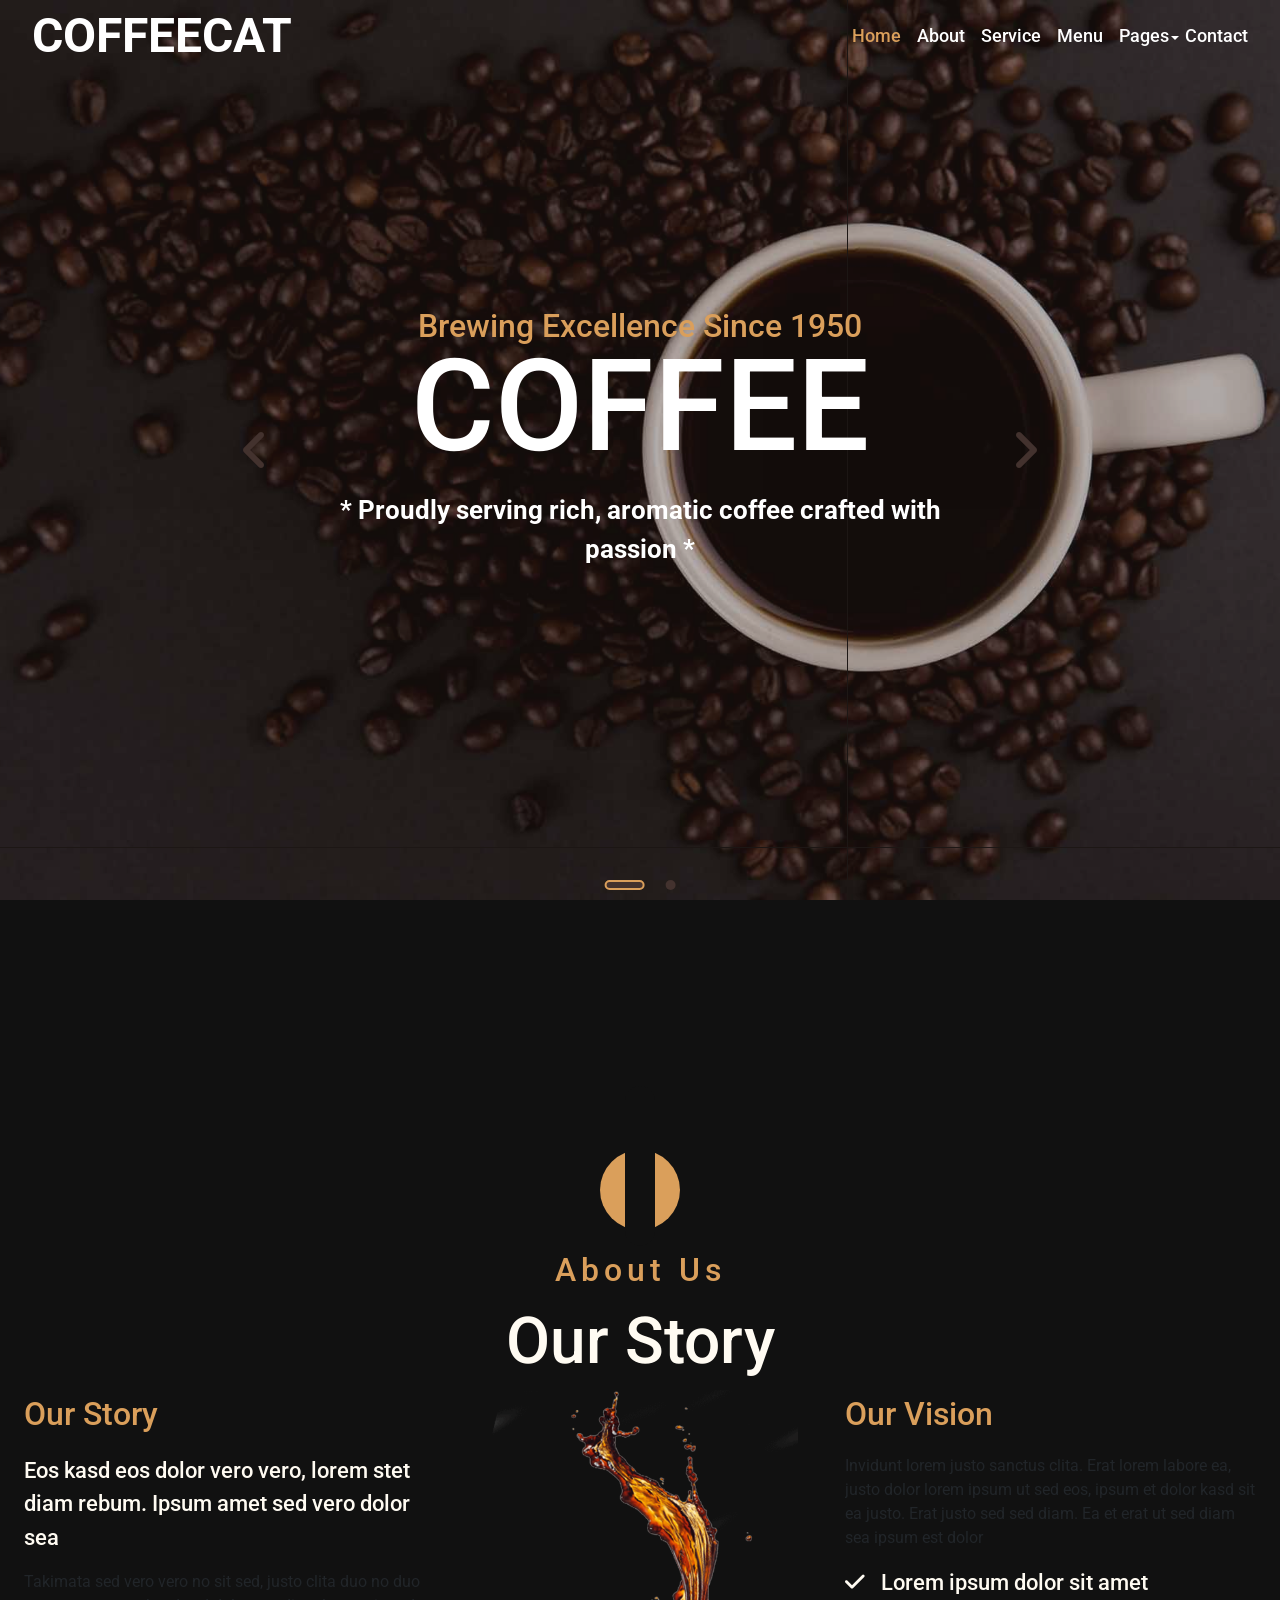
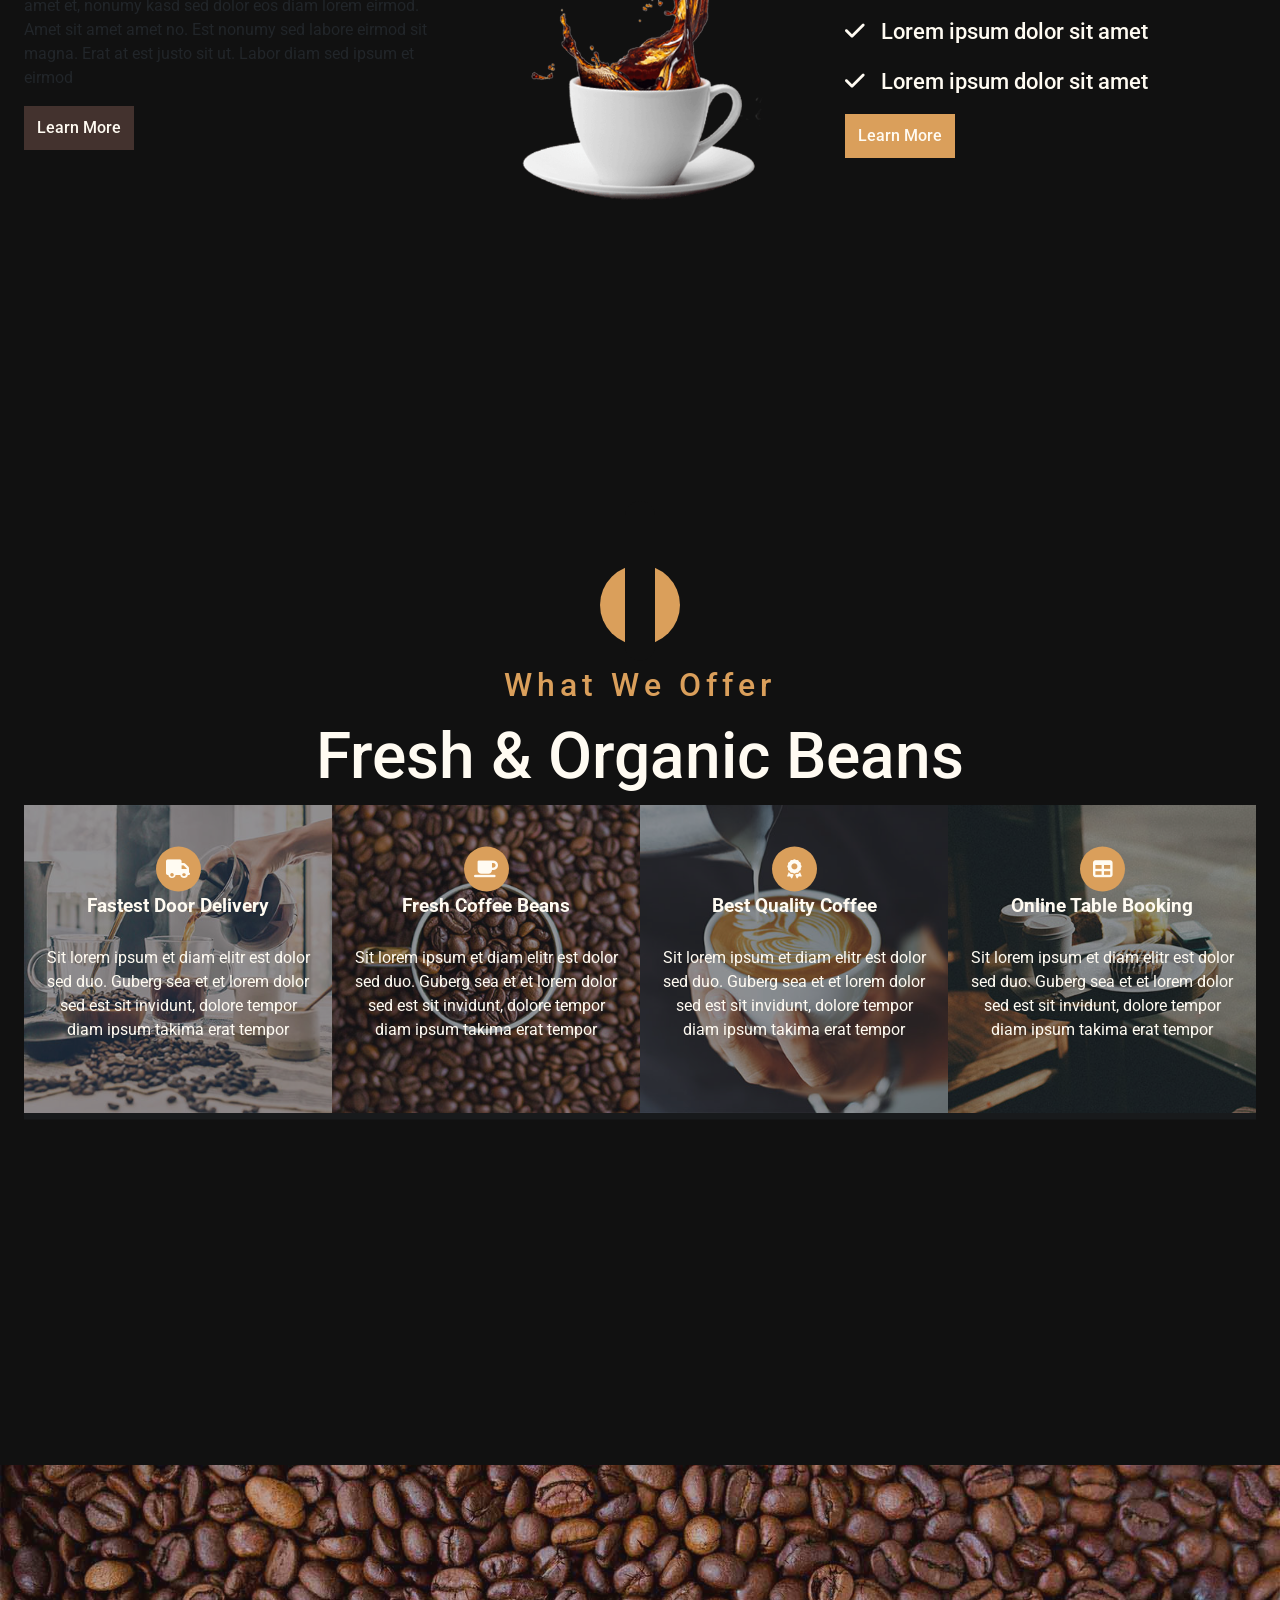
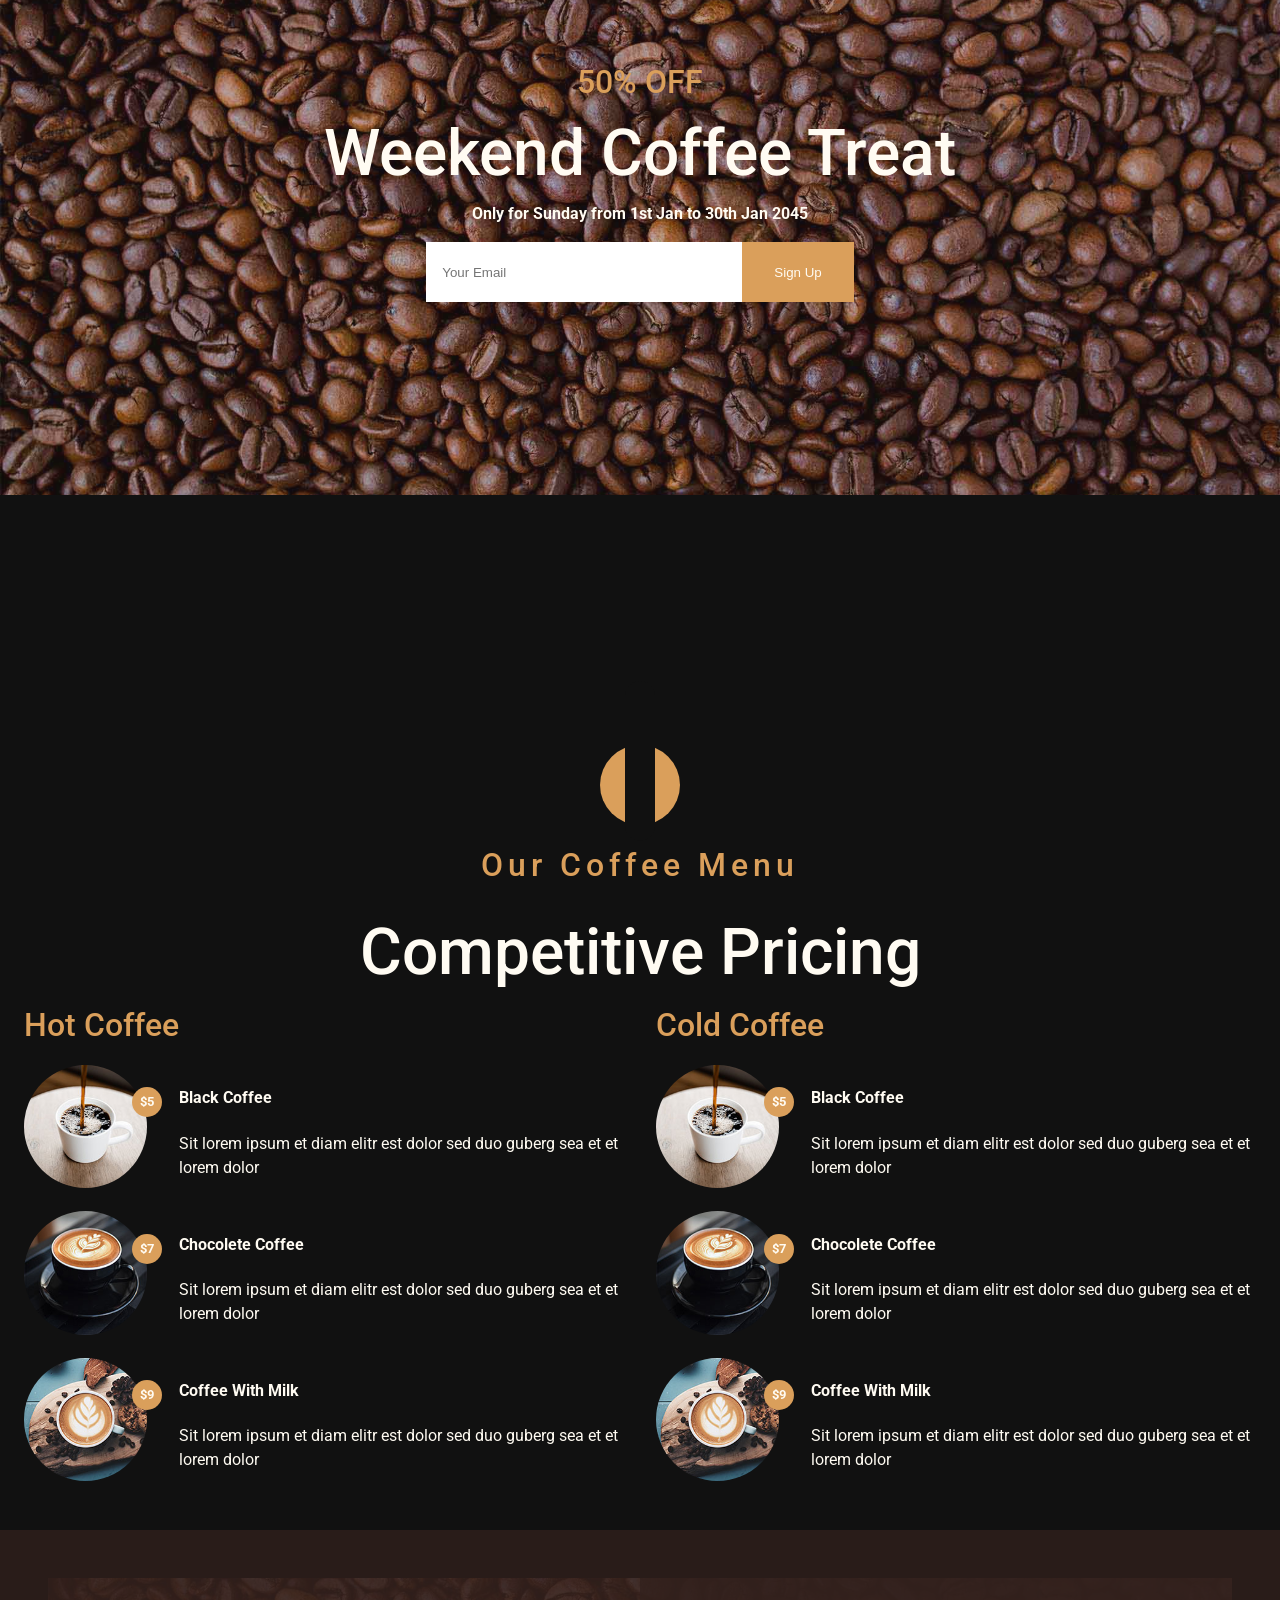
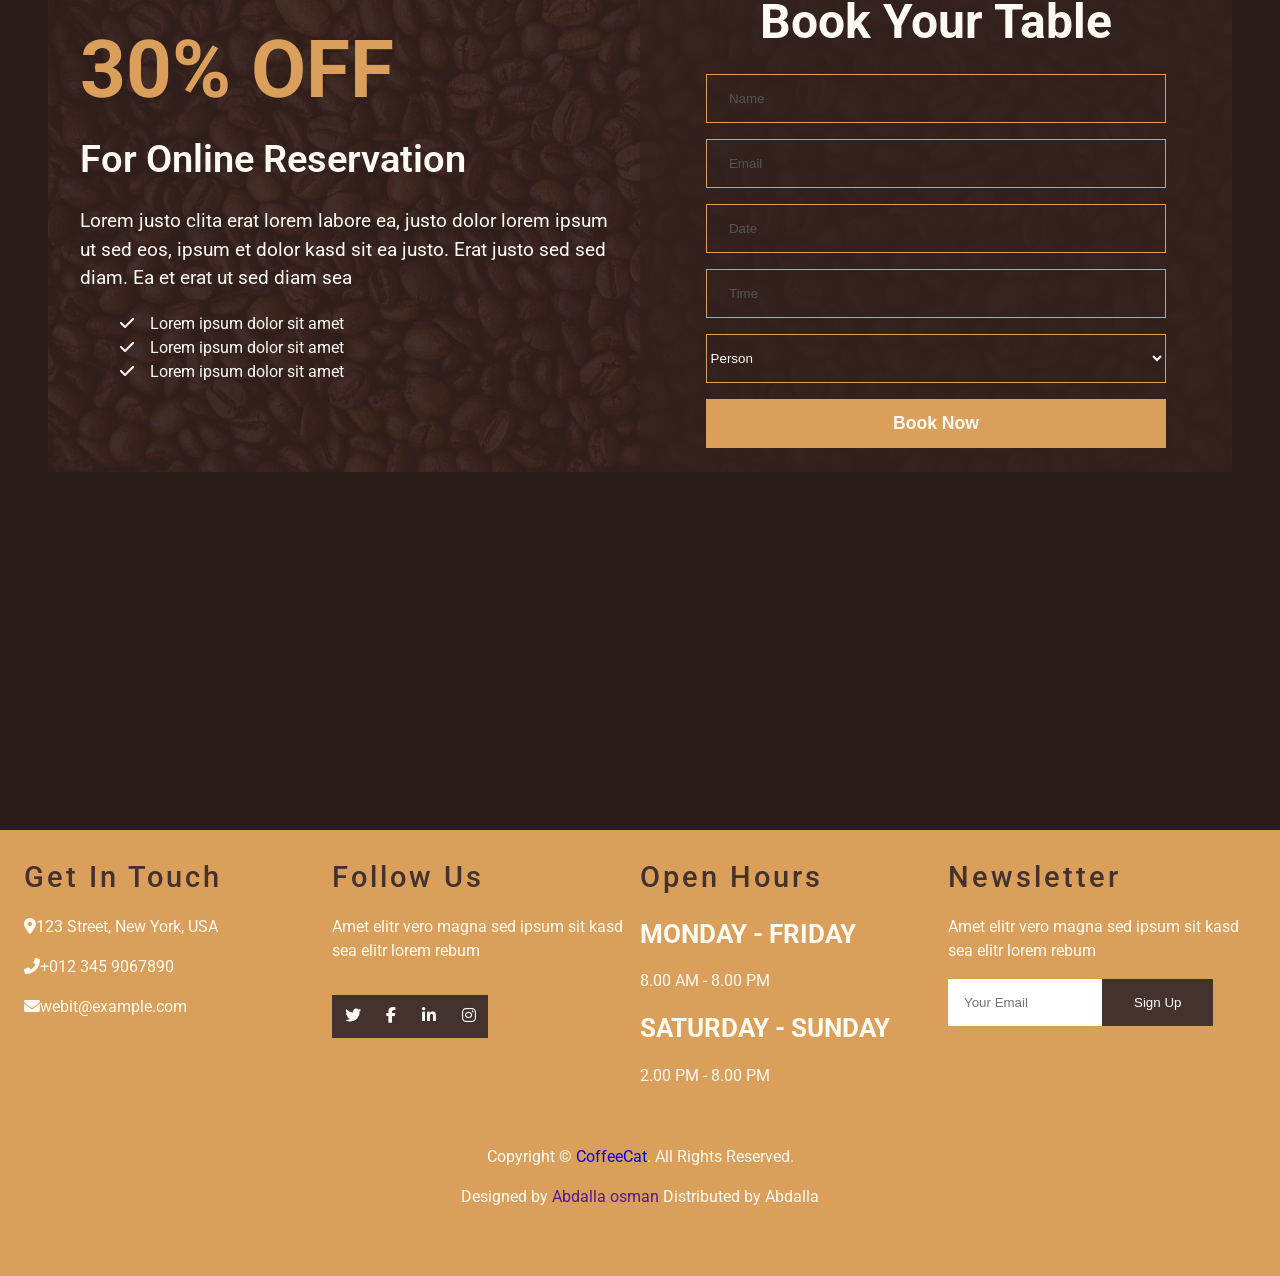
<file: index.html>
<!DOCTYPE html>
<html lang="en">
<head>
    <meta charset="UTF-8">
    <meta name="viewport" content="width=device-width, initial-scale=1.0">
    <title>Koppee -Coffee</title>
    <link rel="preconnect" href="https://fonts.gstatic.com">
    <link href="https://fonts.googleapis.com/css2?family=Montserrat:wght@200;400&family=Roboto:wght@400;500;700&display=swap" rel="stylesheet"> 
    <link rel="stylesheet" href="assets/css/all.min.css">
    <link rel="stylesheet" href="assets/css/style.css">

</head>
<body>
    <!-- Nav Start -->

    <nav class="navbar">
        <h1 class="logo">
            CoffeeCat
        </h1>
        <button class="btn-nav">
            <i class="fa fa-bars" aria-hidden="true"></i>
        </button>
        <div class="navbar-collapse">
            <ul class="horizontal">
                <li>
                    <a href="index.html" class="link active">Home</a>
                </li>
                <li>
                    <a href="aboutUS.html" class="link">About</a>
                </li>
                <li>
                    <a href="service.html" class="link">Service</a>
                </li>
                <li>
                    <a href="menu.html" class="link">Menu</a>
                </li>
                <li class="dropdownContainer">
                    <a href="#" class="link dropdown-btn">Pages</a>
                    <ul class="dropdown">
                        <li class="dropdown-item">
                            <a href="reservation.html">Reservation</a>
                        </li>
                        <li class="dropdown-item">
                            <a href="testimonial.html">Testimonial</a>
                        </li>
                    </ul>
                </li>
                <li>
                    <a href="contact.html" class="link">Contact</a>
                </li>
            </ul>
        </div>
        <div class="cover">

        </div>
    </nav>

    <!-- Nav End -->

    <!-- Carousel Start -->

        <section class="hero carousel-section">
            <div id="blog-carousel" class="carousel slide overlay-bottom" data-ride="carousel">
                <div class="carousel-inner">
                    <div class="carousel-item active">
                        <img class="w-100" src="assets/img/carousel-1.jpg" alt="Image">
                        <div class="carousel-caption d-flex flex-column align-items-center justify-content-center">
                            <h2 class="title01">Brewing Excellence Since 1950</h2>
                            <h1 class="title02">COFFEE</h1>
                            <h2 class="title03">* Proudly serving rich, aromatic coffee crafted with passion *</h2>
                        </div>
                    </div>
                    <div class="carousel-item">
                        <img class="w-100" src="assets/img/carousel-2.jpg" alt="Image">
                        <div class="carousel-caption d-flex flex-column align-items-center justify-content-center">
                            <h2 class="title01">We Have Been Serving</h2>
                            <h1 class="title02">COFFEE</h1>
                            <h2 class="title03">* SINCE 1950 *</h2>
                        </div>
                    </div>
                    <i class="fa fa-angle-left carousel-control-next-icon" aria-hidden="true"></i>
                    <i class="fa fa-angle-right carousel-control-prev-icon" aria-hidden="true"></i>
                    <div class="carousel-points">
                        <span class="carousel-pointnext active"></span>
                        <span class="carousel-pointprev"></span>
                    </div>
                </div>
            </div>
        </section>

    <!-- Carousel End -->

    <!-- About Start -->

        <section class="aboutUs">
                <div class="container">
                    <div class="section-title">
                        <h4 class="title01" style="letter-spacing: 5px;">About Us</h4>
                        <h1 class="title02">Our Story</h1>
                    </div>
                    <div class="row">
                        <div class="box-col-4 aboutanimation leftBoxSco" data-transition=".5s">
                            <h1 class="title01">Our Story</h1>
                            <h5 class="title02">Eos kasd eos dolor vero vero, lorem stet diam rebum. Ipsum amet sed vero dolor sea</h5>
                            <p class="content">Takimata sed vero vero no sit sed, justo clita duo no duo amet et, nonumy kasd sed dolor eos diam lorem eirmod. Amet sit amet amet no. Est nonumy sed labore eirmod sit magna. Erat at est justo sit ut. Labor diam sed ipsum et eirmod</p>
                            <a href="" class="btn btn-secondary font-weight-bold py-2 px-4 mt-2">Learn More</a>
                        </div>
                        <div class="box-col-4 aboutanimation zoom-in" style="min-height: 500px;" data-transition=".5s">
                            <div class="position-relative h-100">
                                <img class="" src="assets/img/about.png" style="object-fit: cover;">
                            </div>
                        </div>
                        <div class="box-col-4 aboutanimation rigthBoxSco" data-transition=".5s">
                            <h1 class="title01">Our Vision</h1>
                            <p>Invidunt lorem justo sanctus clita. Erat lorem labore ea, justo dolor lorem ipsum ut sed eos, ipsum et dolor kasd sit ea justo. Erat justo sed sed diam. Ea et erat ut sed diam sea ipsum est dolor</p>
                            <h5 class="title02"><i class="fa fa-check text-primary mr-3"></i>Lorem ipsum dolor sit amet</h5>
                            <h5 class="title02"><i class="fa fa-check text-primary mr-3"></i>Lorem ipsum dolor sit amet</h5>
                            <h5 class="title02"><i class="fa fa-check text-primary mr-3"></i>Lorem ipsum dolor sit amet</h5>
                            <a href="" class="btn btn-primary">Learn More</a>
                        </div>
                    </div>
                </div>
        </section>

    <!-- About End -->

    <!-- Service Start -->

        <section class="service">
            <div class="container">
                <div class="section-title">
                    <h4 class="title01 "style="letter-spacing:5px;">What We Offer</h4>
                    <h1 class="title02">Fresh & Organic Beans</h1>
                </div>
                <div class="row">
                    <div class="box-col-4 servicesanimation upbox" >
                        <div class="box-container">
                            <div class="">
                                <img class="img-fluid mb-3 mb-sm-0" src="assets/img/service-1.jpg" alt="">
                            </div>
                            <div class="box-content">
                                <h4 class="box-content-title"><i class="fa fa-truck service-icon"></i>Fastest Door Delivery</h4>
                                <p class="">Sit lorem ipsum et diam elitr est dolor sed duo. Guberg sea et et lorem dolor sed est sit
                                    invidunt, dolore tempor diam ipsum takima erat tempor</p>
                            </div>
                        </div>
                    </div>
                    <div class="box-col-4 servicesanimation downbox" >
                        <div class="box-container">
                            <div class="">
                                <img class="img-fluid mb-3 mb-sm-0" src="assets/img/service-2.jpg" alt="">
                            </div>
                            <div class="box-content">
                                <h4 class="box-content-title"><i class="fa fa-coffee service-icon"></i>Fresh Coffee Beans</h4>
                                <p class="m-0">Sit lorem ipsum et diam elitr est dolor sed duo. Guberg sea et et lorem dolor sed est sit
                                    invidunt, dolore tempor diam ipsum takima erat tempor</p>
                            </div>
                        </div>
                    </div>
                    <div class="box-col-4 servicesanimation rigthBoxSco" data-transition=".5s">
                        <div class="box-container">
                            <div class="">
                                <img class="img-fluid mb-3 mb-sm-0" src="assets/img/service-3.jpg" alt="">
                            </div>
                            <div class="box-content">
                                <h4 class="box-content-title"><i class="fa fa-award service-icon"></i>Best Quality Coffee</h4>
                                <p class="m-0">Sit lorem ipsum et diam elitr est dolor sed duo. Guberg sea et et lorem dolor sed est sit
                                    invidunt, dolore tempor diam ipsum takima erat tempor</p>
                            </div>
                        </div>
                    </div>
                    <div class="box-col-4 servicesanimation  leftBoxSco" data-transition=".4s">
                        <div class="box-container">
                            <div class="">
                                <img class="img-fluid mb-3 mb-sm-0" src="assets/img/service-4.jpg" alt="">
                            </div>
                            <div class="box-content">
                                <h4 class="box-content-title"><i class="fa fa-table service-icon"></i>Online Table Booking</h4>
                                <p class="m-0">Sit lorem ipsum et diam elitr est dolor sed duo. Guberg sea et et lorem dolor sed est sit
                                    invidunt, dolore tempor diam ipsum takima erat tempor</p>
                            </div>
                        </div>
                    </div>
                </div>
            </div>
        </section>

    <!-- Service End -->

    <!-- Offer Start -->

        <section class="offer">
            <div class="container py-5">
                <h1 class="title01">50% OFF</h1>
                <h1 class="title02">Weekend Coffee Treat</h1>
                <h4 class="title03">Only for Sunday from 1st Jan to 30th Jan 2045</h4>
                <form class="form-inline">
                    <div class="input-group">
                        <input type="text" class="form-control p-4" placeholder="Your Email" style="height: 60px;">
                        <div class="input-group-append">
                            <button class="btn btn-primary font-weight-bold px-4" type="submit">Sign Up</button>
                        </div>
                    </div>
                </form>
            </div>
        </section>

    <!-- Offer End -->

    <!-- Menu Start -->
    
        <section class="menu">
            <div class="container">
                <div class="section-title">
                    <h4 class="title01 "style="letter-spacing:5px;">Our Coffee Menu</h4>
                    <h1 class="title02">Competitive Pricing</h1>
                </div>
                <div class="row">
                    <div class="box-col-lg-6">
                        <h1 class="title01">Hot Coffee</h1>
                        <div class="row menuanimation leftBoxSco">
                            <div class="col-4 col-sm-3">
                                <img class="" src="assets/img/menu-1.jpg" alt="">
                                <h5 class="menu-price">$5</h5>
                            </div>
                            <div class="col col-sm-9">
                                <h4>Black Coffee</h4>
                                <p class="m-0">Sit lorem ipsum et diam elitr est dolor sed duo guberg sea et et lorem dolor</p>
                            </div>
                        </div>
                        <div class="row align-items-center mb-5 menuanimation leftBoxSco">
                            <div class="col-4 col-sm-3">
                                <img class="w-100 rounded-circle mb-3 mb-sm-0" src="assets/img/menu-2.jpg" alt="">
                                <h5 class="menu-price">$7</h5>
                            </div>
                            <div class="col col-sm-9">
                                <h4>Chocolete Coffee</h4>
                                <p class="m-0">Sit lorem ipsum et diam elitr est dolor sed duo guberg sea et et lorem dolor</p>
                            </div>
                        </div>
                        <div class="row align-items-center mb-5 menuanimation leftBoxSco">
                            <div class="col-4 col-sm-3">
                                <img class="w-100 rounded-circle mb-3 mb-sm-0" src="assets/img/menu-3.jpg" alt="">
                                <h5 class="menu-price">$9</h5>
                            </div>
                            <div class="col col-sm-9">
                                <h4>Coffee With Milk</h4>
                                <p class="m-0">Sit lorem ipsum et diam elitr est dolor sed duo guberg sea et et lorem dolor</p>
                            </div>
                        </div>
                    </div>
                    <div class="col-lg-6">
                        <h1 class="title01">Cold Coffee</h1>
                        <div class="row align-items-center mb-5 menuanimation rigthBoxSco">
                            <div class="col-4 col-sm-3">
                                <img class="w-100 rounded-circle mb-3 mb-sm-0" src="assets/img/menu-1.jpg" alt="">
                                <h5 class="menu-price">$5</h5>
                            </div>
                            <div class="col col-sm-9">
                                <h4>Black Coffee</h4>
                                <p class="m-0">Sit lorem ipsum et diam elitr est dolor sed duo guberg sea et et lorem dolor</p>
                            </div>
                        </div>
                        <div class="row align-items-center mb-5 menuanimation rigthBoxSco">
                            <div class="col-4 col-sm-3">
                                <img class="w-100 rounded-circle mb-3 mb-sm-0" src="assets/img/menu-2.jpg" alt="">
                                <h5 class="menu-price">$7</h5>
                            </div>
                            <div class="col col-sm-9">
                                <h4>Chocolete Coffee</h4>
                                <p class="m-0">Sit lorem ipsum et diam elitr est dolor sed duo guberg sea et et lorem dolor</p>
                            </div>
                        </div>
                        <div class="row align-items-center mb-5 menuanimation rigthBoxSco">
                            <div class="col-4 col-sm-3">
                                <img class="w-100 rounded-circle mb-3 mb-sm-0" src="assets/img/menu-3.jpg" alt="">
                                <h5 class="menu-price">$9</h5>
                            </div>
                            <div class="col col-sm-9">
                                <h4>Coffee With Milk</h4>
                                <p class="m-0">Sit lorem ipsum et diam elitr est dolor sed duo guberg sea et et lorem dolor</p>
                            </div>
                        </div>
                    </div>
                </div>
            </div>
        </section>
    
    <!-- Menu End -->

    <!-- Reservation Start -->

    <section class="reservation">
        <div class="container">
            <div class="row align-items-center">
                <div class="col-lg-6 my-5 my-lg-0 contactanimation leftBoxSco">
                    <div class="content">
                        <div class="mb-4">
                            <h1 class="title01">30% OFF</h1>
                            <h1 class="title02">For Online Reservation</h1>
                        </div>
                        <p class="title03">Lorem justo clita erat lorem labore ea, justo dolor lorem ipsum ut sed eos,
                            ipsum et dolor kasd sit ea justo. Erat justo sed sed diam. Ea et erat ut sed diam sea</p>
                        <ul class="list-inline text-white m-0">
                            <li class="py-2"><i class="fa fa-check text-primary mr-3"></i>Lorem ipsum dolor sit amet</li>
                            <li class="py-2"><i class="fa fa-check text-primary mr-3"></i>Lorem ipsum dolor sit amet</li>
                            <li class="py-2"><i class="fa fa-check text-primary mr-3"></i>Lorem ipsum dolor sit amet</li>
                        </ul>
                    </div>
                </div>
                <div class="col-lg-6 contactanimation leftBoxSco">
                    <div class="col-lg-cont">
                        <h1 class="title02">Book Your Table</h1>
                        <form class="mb-5">
                            <div class="form-group">
                                <input type="text" class="form-control bg-transparent border-primary p-4" placeholder="Name"
                                    required="required" />
                            </div>
                            <div class="form-group">
                                <input type="email" class="form-control bg-transparent border-primary p-4" placeholder="Email"
                                    required="required" />
                            </div>
                            <div class="form-group">
                                <div class="date" id="date" data-target-input="nearest">
                                    <input type="text" class="form-control bg-transparent border-primary p-4 datetimepicker-input" placeholder="Date" data-target="#date" data-toggle="datetimepicker"/>
                                </div>
                            </div>
                            <div class="form-group">
                                <div class="time" id="time" data-target-input="nearest">
                                    <input type="text" class="form-control bg-transparent border-primary p-4 datetimepicker-input" placeholder="Time" data-target="#time" data-toggle="datetimepicker"/>
                                </div>
                            </div>
                            <div class="form-group">
                                <select class="custom-select bg-transparent border-primary px-4">
                                    <option selected>Person</option>
                                    <option value="1">Person 1</option>
                                    <option value="2">Person 2</option>
                                    <option value="3">Person 3</option>
                                    <option value="3">Person 4</option>
                                </select>
                            </div>
                            <div>
                                <button class="btn btn-primary" type="submit">Book Now</button>
                            </div>
                        </form>
                    </div>
                </div>
            </div>
        </div>
    </section>

    <!-- Reservation End -->

        <!-- Footer Start -->

        <footer class="container footer">
            <div class="row mx-0 pt-5 px-sm-3 px-lg-5 mt-4">
                <div class="col-lg-3 col-md-6 mb-5">
                    <h4 class=" title01 "style="letter-spacing: 3px;">Get In Touch</h4>
                    <p><i class="fa fa-map-marker-alt mr-2"></i>123 Street, New York, USA</p>
                    <p><i class="fa fa-phone-alt mr-2"></i>+012 345 9067890</p>
                    <p class="m-0"><i class="fa fa-envelope mr-2"></i>webit@example.com</p>
                </div>
                <div class="col-lg-3 col-md-6 mb-5">
                    <h4 class="title01" style="letter-spacing: 3px;">Follow Us</h4>
                    <p>Amet elitr vero magna sed ipsum sit kasd sea elitr lorem rebum</p>
                    <div class="flex-h">
                        <a class="btn btn-lg btn-outline-light btn-lg-square mr-2" href="#"><i class="fab fa-twitter"></i></a>
                        <a class="btn btn-lg btn-outline-light btn-lg-square mr-2" href="#"><i class="fab fa-facebook-f"></i></a>
                        <a class="btn btn-lg btn-outline-light btn-lg-square mr-2" href="#"><i class="fab fa-linkedin-in"></i></a>
                        <a class="btn btn-lg btn-outline-light btn-lg-square" href="#"><i class="fab fa-instagram"></i></a>
                    </div>
                </div>
                <div class="col-lg-3 col-md-6 mb-5">
                    <h4 class="title01" style="letter-spacing: 3px;">Open Hours</h4>
                    <div>
                        <h6 class="text-white text-uppercase">Monday - Friday</h6>
                        <p>8.00 AM - 8.00 PM</p>
                        <h6 class="text-white text-uppercase">Saturday - Sunday</h6>
                        <p>2.00 PM - 8.00 PM</p>
                    </div>
                </div>
                <div class="col-lg-3 col-md-6 mb-5">
                    <h4 class="title01" style="letter-spacing: 3px;">Newsletter</h4>
                    <p>Amet elitr vero magna sed ipsum sit kasd sea elitr lorem rebum</p>
                    <div class="">
                        <div class="input-group">
                            <input type="text" class="form-control border-light" placeholder="Your Email">
                            <div class="input-group-append">
                                <button class="btn ">Sign Up</button>
                            </div>
                        </div>
                    </div>
                </div>
            </div>
            <div class="container " style="border-color: rgba(256, 256, 256, .1) !important;">
                <p class="">Copyright &copy; <a class="" href="#">CoffeeCat</a>. All Rights Reserved.</a></p>
                <p class="">Designed by <a class="" href="">Abdalla osman</a> Distributed by <a href="" target="_blank"></a>Abdalla</a></p>
            </div>
        </footer>
        <!-- Footer End -->
    <script src="./assets/js/main.js"></script>
    <script src="./assets/js/carousel.js"></script>
    <script src="./assets/js/scorllwebkit.js"></script>
</body>
</html>
</file>
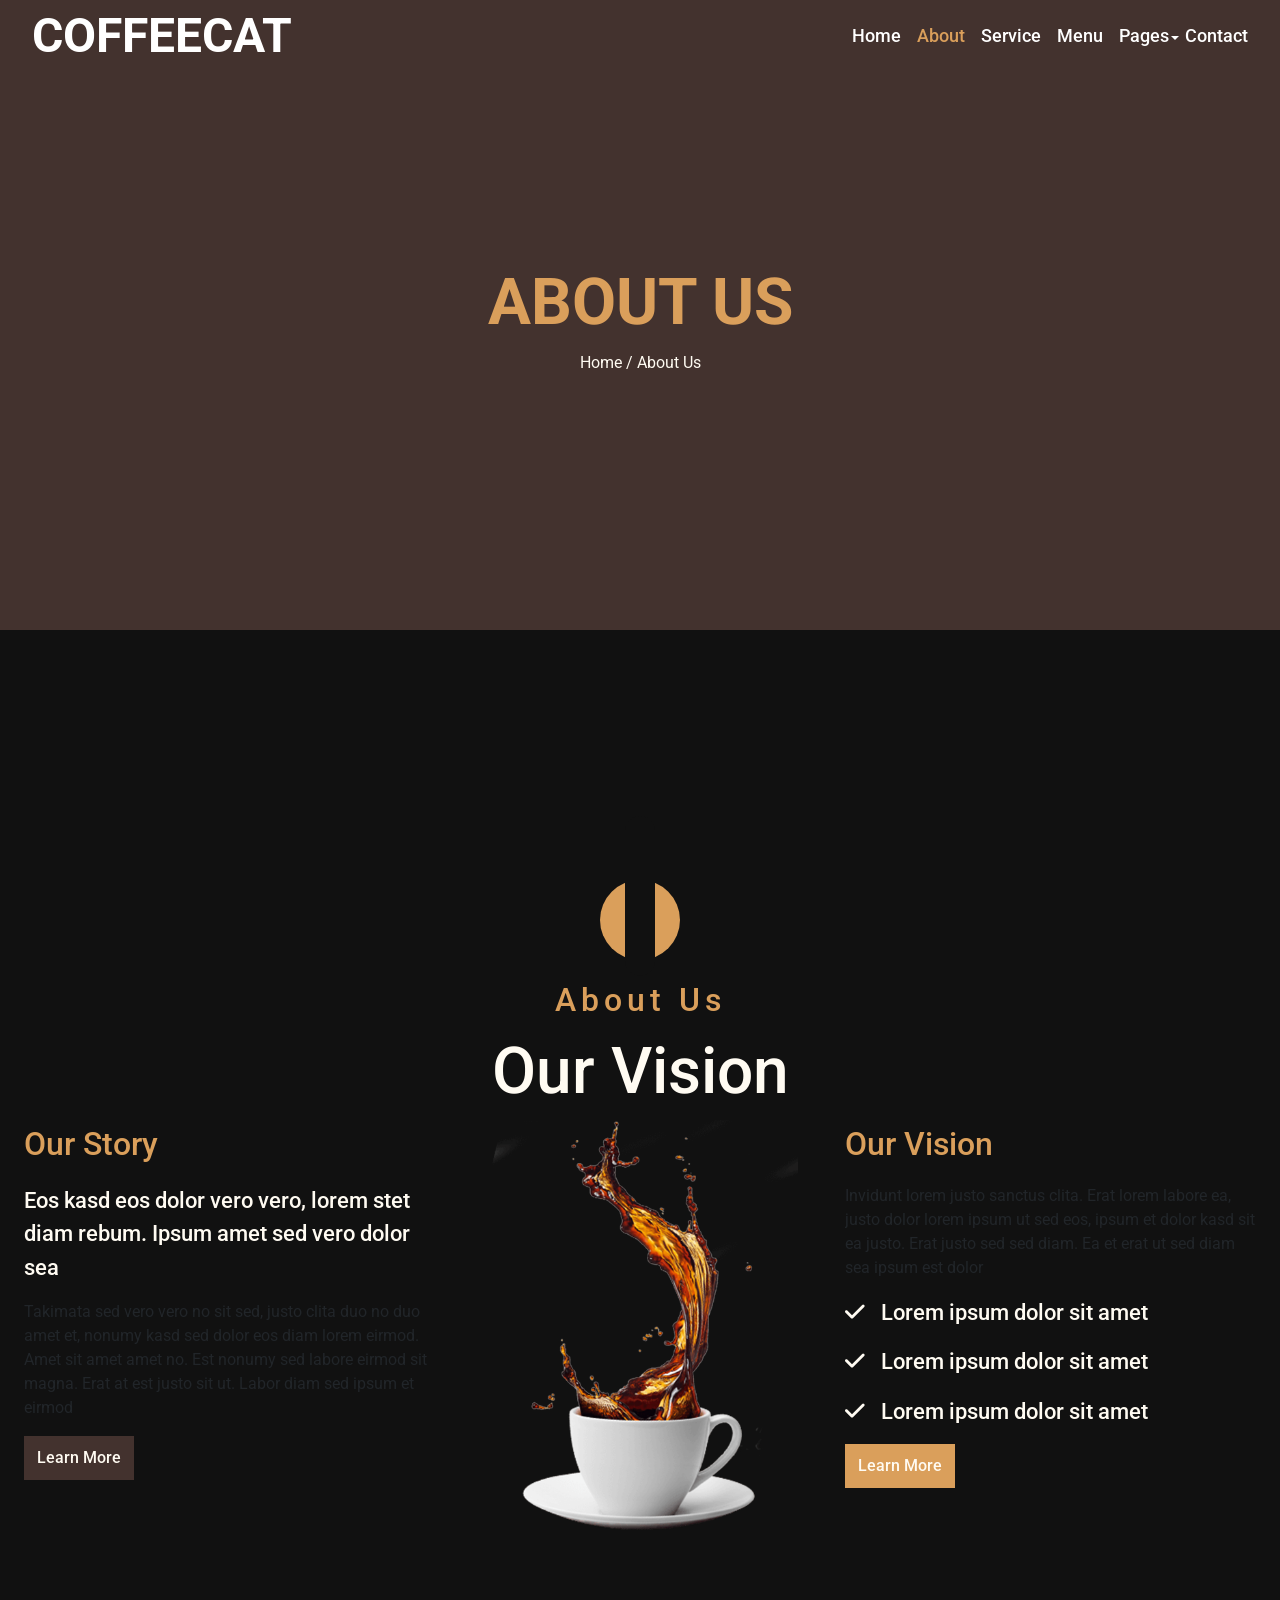
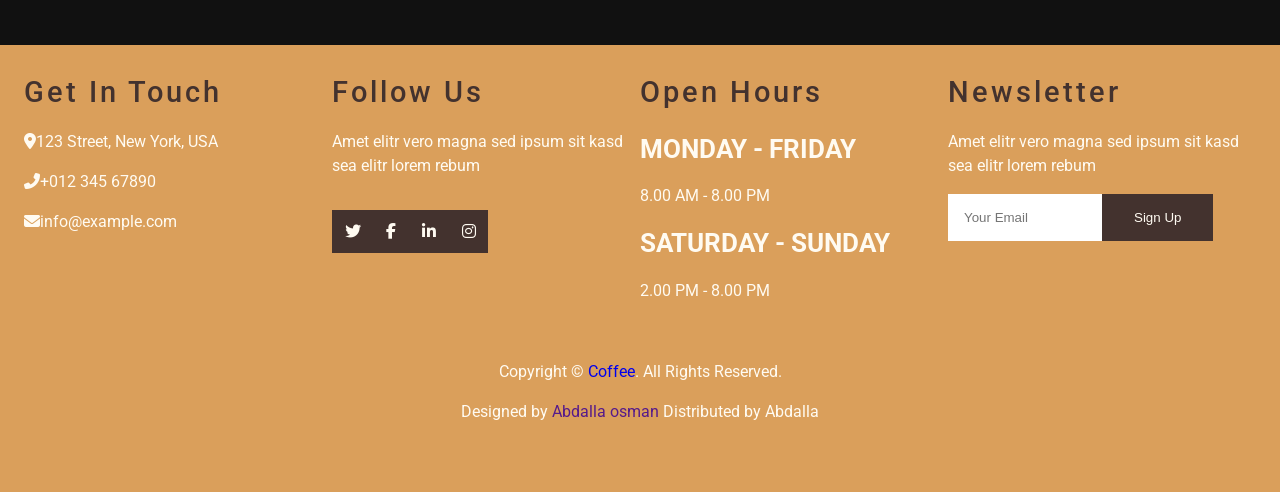
<file: aboutUS.html>
<!DOCTYPE html>
<html lang="en">
<head>
    <meta charset="UTF-8">
    <meta name="viewport" content="width=device-width, initial-scale=1.0">
    <title>Koppee -Coffee</title>
    <link rel="preconnect" href="https://fonts.gstatic.com">
    <link href="https://fonts.googleapis.com/css2?family=Montserrat:wght@200;400&family=Roboto:wght@400;500;700&display=swap" rel="stylesheet"> 
    <link rel="stylesheet" href="assets/css/all.min.css">
    <link rel="stylesheet" href="assets/css/style.css">

</head>
<body>
    <!-- Nav Start -->

    <nav class="navbar">
        <h1 class="logo">
            CoffeeCat
        </h1>
        <button class="btn-nav">
            <i class="fa fa-bars" aria-hidden="true"></i>
        </button>
        <div class="navbar-collapse">
            <ul class="horizontal">
                <li>
                    <a href="index.html" class="link">Home</a>
                </li>
                <li>
                    <a href="aboutUS.html" class="link active">About</a>
                </li>
                <li>
                    <a href="service.html" class="link">Service</a>
                </li>
                <li>
                    <a href="menu.html" class="link">Menu</a>
                </li>
                <li class="dropdownContainer">
                    <a href="#" class="link dropdown-btn">Pages</a>
                    <ul class="dropdown">
                        <li class="dropdown-item">
                            <a href="reservation.html">Reservation</a>
                        </li>
                        <li class="dropdown-item">
                            <a href="testimonial.html">Testimonial</a>
                        </li>
                    </ul>
                </li>
                <li>
                    <a href="contact.html" class="link">Contact</a>
                </li>
            </ul>
        </div>
        <div class="cover">

        </div>
    </nav>
    <!-- Nav End -->
     <section class="heroPage">
        <h1 class="title01">About Us</h1>
        <div class="taps">
            <span> <a href="index.html">Home</a></span> / <span> About Us</span>
        </div>
     </section>
    <!-- About Start -->

    <section class="aboutUs">
        <div class="container">
            <div class="section-title">
                <h4 class="title01" style="letter-spacing: 5px;">About Us</h4>
                <h1 class="title02">Our Vision</h1>
            </div>
            <div class="row">
                <div class="box-col-4 aboutanimation leftBoxSco" data-transition=".5s">
                    <h1 class="title01">Our Story</h1>
                    <h5 class="title02">Eos kasd eos dolor vero vero, lorem stet diam rebum. Ipsum amet sed vero dolor sea</h5>
                    <p class="content">Takimata sed vero vero no sit sed, justo clita duo no duo amet et, nonumy kasd sed dolor eos diam lorem eirmod. Amet sit amet amet no. Est nonumy sed labore eirmod sit magna. Erat at est justo sit ut. Labor diam sed ipsum et eirmod</p>
                    <a href="" class="btn btn-secondary font-weight-bold py-2 px-4 mt-2">Learn More</a>
                </div>
                <div class="box-col-4 aboutanimation zoom-in" style="min-height: 500px;" data-transition=".5s">
                    <div class="position-relative h-100">
                        <img class="" src="assets/img/about.png" style="object-fit: cover;">
                    </div>
                </div>
                <div class="box-col-4 aboutanimation rigthBoxSco" data-transition=".5s">
                    <h1 class="title01">Our Vision</h1>
                    <p>Invidunt lorem justo sanctus clita. Erat lorem labore ea, justo dolor lorem ipsum ut sed eos, ipsum et dolor kasd sit ea justo. Erat justo sed sed diam. Ea et erat ut sed diam sea ipsum est dolor</p>
                    <h5 class="title02"><i class="fa fa-check text-primary mr-3"></i>Lorem ipsum dolor sit amet</h5>
                    <h5 class="title02"><i class="fa fa-check text-primary mr-3"></i>Lorem ipsum dolor sit amet</h5>
                    <h5 class="title02"><i class="fa fa-check text-primary mr-3"></i>Lorem ipsum dolor sit amet</h5>
                    <a href="" class="btn btn-primary">Learn More</a>
                </div>
            </div>
        </div>
    </section>
        <!-- Footer Start -->

        <footer class="container footer">
            <div class="row mx-0 pt-5 px-sm-3 px-lg-5 mt-4">
                <div class="col-lg-3 col-md-6 mb-5">
                    <h4 class=" title01 "style="letter-spacing: 3px;">Get In Touch</h4>
                    <p><i class="fa fa-map-marker-alt mr-2"></i>123 Street, New York, USA</p>
                    <p><i class="fa fa-phone-alt mr-2"></i>+012 345 67890</p>
                    <p class="m-0"><i class="fa fa-envelope mr-2"></i>info@example.com</p>
                </div>
                <div class="col-lg-3 col-md-6 mb-5">
                    <h4 class="title01" style="letter-spacing: 3px;">Follow Us</h4>
                    <p>Amet elitr vero magna sed ipsum sit kasd sea elitr lorem rebum</p>
                    <div class="flex-h">
                        <a class="btn btn-lg btn-outline-light btn-lg-square mr-2" href="#"><i class="fab fa-twitter"></i></a>
                        <a class="btn btn-lg btn-outline-light btn-lg-square mr-2" href="#"><i class="fab fa-facebook-f"></i></a>
                        <a class="btn btn-lg btn-outline-light btn-lg-square mr-2" href="#"><i class="fab fa-linkedin-in"></i></a>
                        <a class="btn btn-lg btn-outline-light btn-lg-square" href="#"><i class="fab fa-instagram"></i></a>
                    </div>
                </div>
                <div class="col-lg-3 col-md-6 mb-5">
                    <h4 class="title01" style="letter-spacing: 3px;">Open Hours</h4>
                    <div>
                        <h6 class="text-white text-uppercase">Monday - Friday</h6>
                        <p>8.00 AM - 8.00 PM</p>
                        <h6 class="text-white text-uppercase">Saturday - Sunday</h6>
                        <p>2.00 PM - 8.00 PM</p>
                    </div>
                </div>
                <div class="col-lg-3 col-md-6 mb-5">
                    <h4 class="title01" style="letter-spacing: 3px;">Newsletter</h4>
                    <p>Amet elitr vero magna sed ipsum sit kasd sea elitr lorem rebum</p>
                    <div class="">
                        <div class="input-group">
                            <input type="text" class="form-control border-light" placeholder="Your Email">
                            <div class="input-group-append">
                                <button class="btn ">Sign Up</button>
                            </div>
                        </div>
                    </div>
                </div>
            </div>
            <div class="container " style="border-color: rgba(256, 256, 256, .1) !important;">
                <p class="">Copyright &copy; <a class="" href="#">Coffee</a>. All Rights Reserved.</a></p>
                <p class="">Designed by <a class="" href="">Abdalla osman</a> Distributed by <a href="" target="_blank"></a>Abdalla</a></p>
            </div>
        </footer>
        <!-- Footer End -->
    <script src="./assets/js/main.js"></script>
    <script src="./assets/js/carousel.js"></script>
    <script src="./assets/js/scorllwebkit.js"></script>
</body>
</html>
</file>
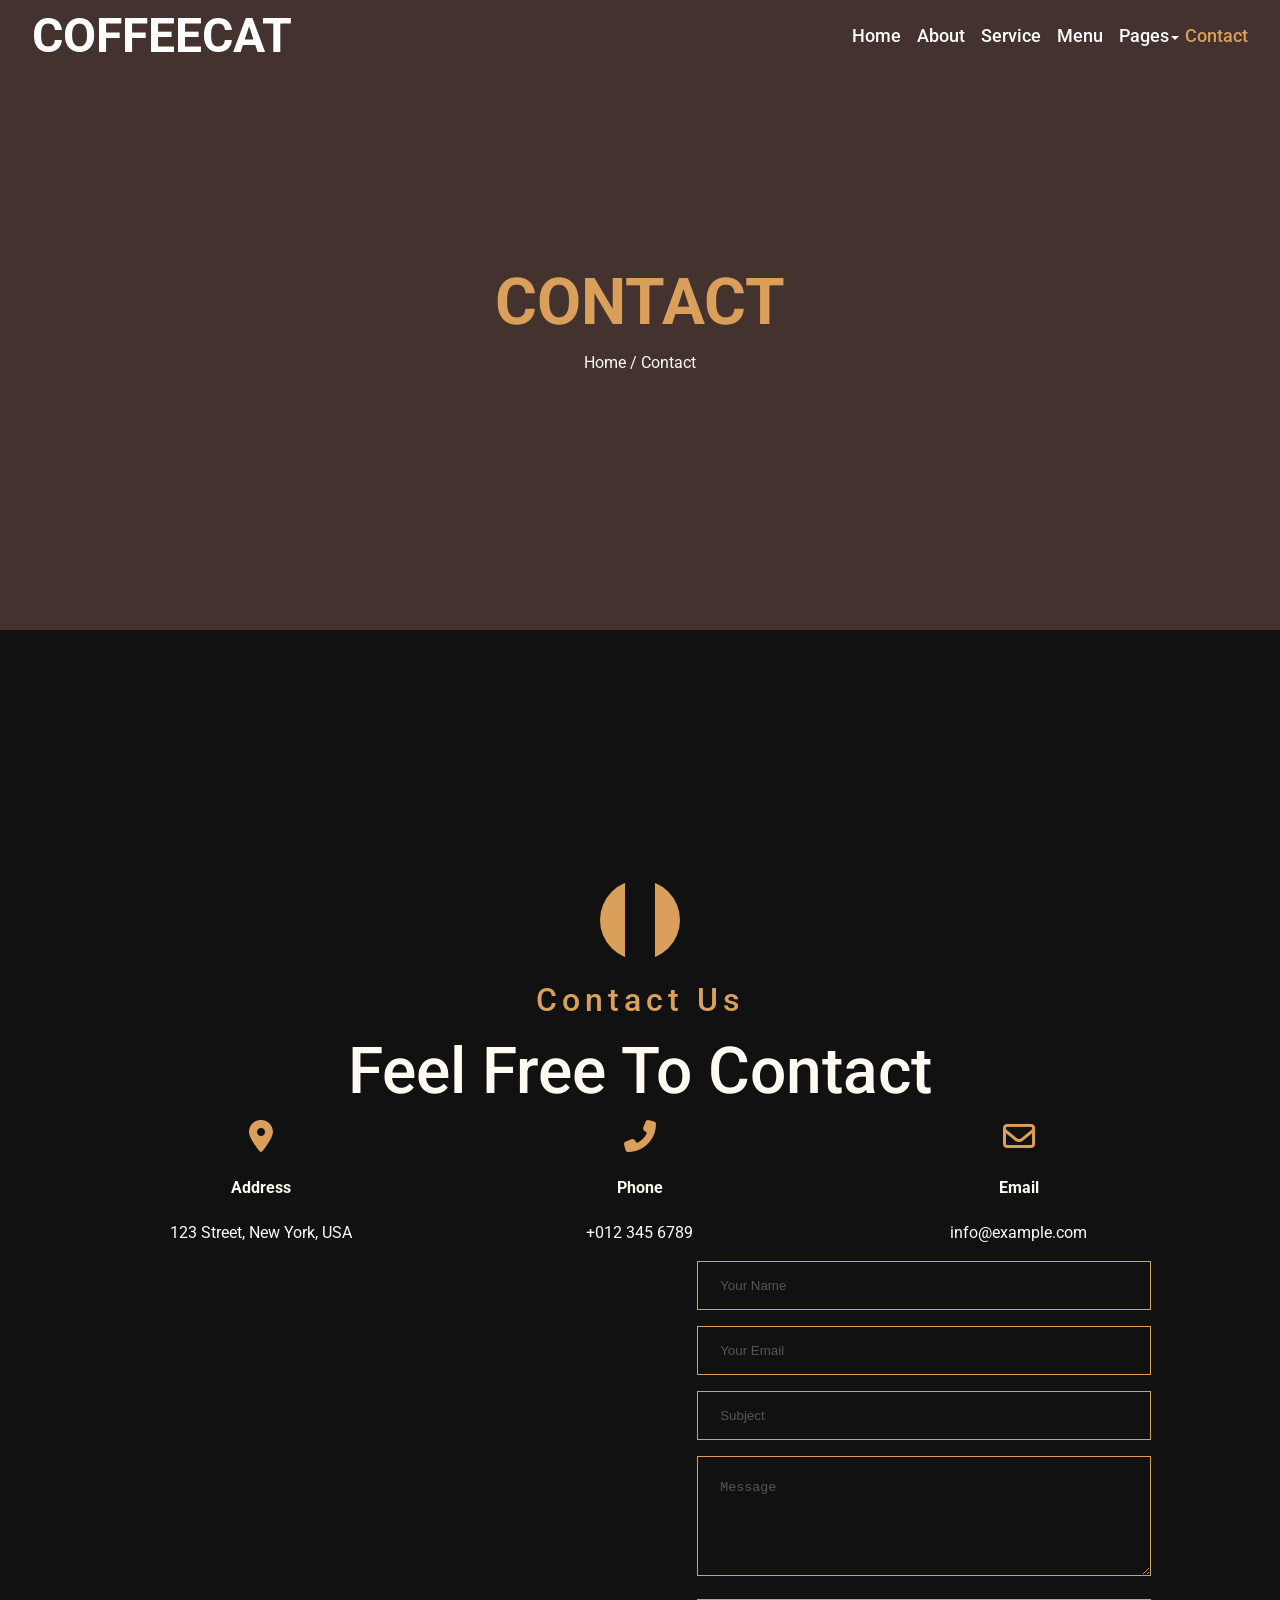
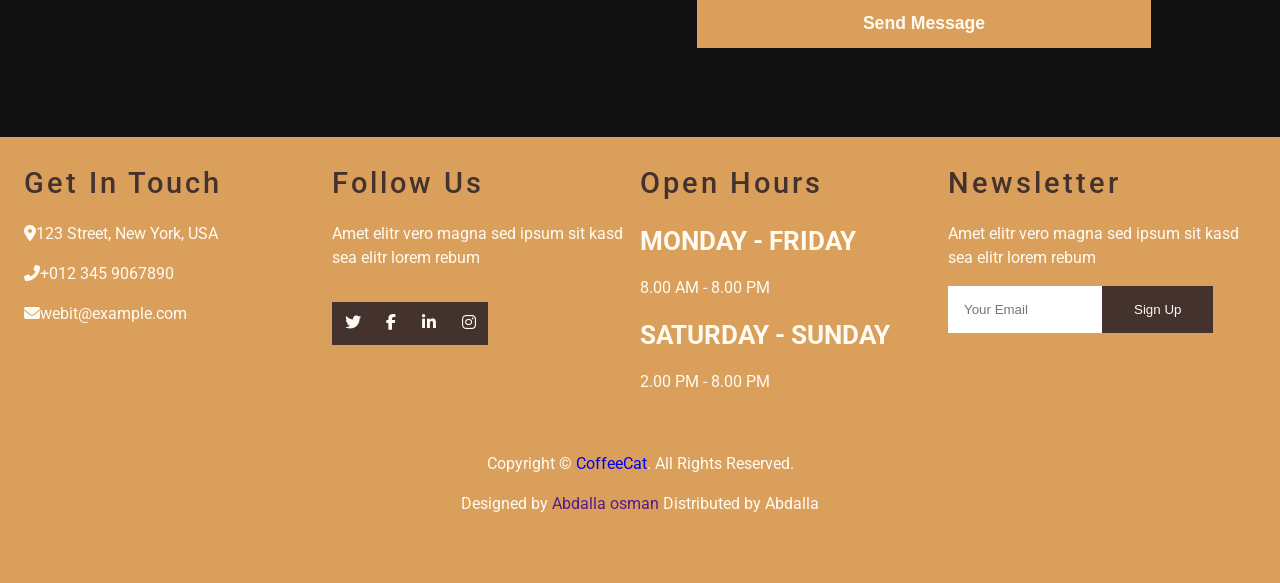
<file: contact.html>
<!DOCTYPE html>
<html lang="en">
<head>
    <meta charset="UTF-8">
    <meta name="viewport" content="width=device-width, initial-scale=1.0">
    <title>Koppee -Coffee</title>
    <link rel="preconnect" href="https://fonts.gstatic.com">
    <link href="https://fonts.googleapis.com/css2?family=Montserrat:wght@200;400&family=Roboto:wght@400;500;700&display=swap" rel="stylesheet"> 
    <link rel="stylesheet" href="assets/css/all.min.css">
    <link rel="stylesheet" href="assets/css/style.css">

</head>
<body>
    <!-- Nav Start -->

    <nav class="navbar">
        <h1 class="logo">
            CoffeeCat
        </h1>
        <button class="btn-nav">
            <i class="fa fa-bars" aria-hidden="true"></i>
        </button>
        <div class="navbar-collapse">
            <ul class="horizontal">
                <li>
                    <a href="index.html" class="link">Home</a>
                </li>
                <li>
                    <a href="aboutUS.html" class="link">About</a>
                </li>
                <li>
                    <a href="service.html" class="link">Service</a>
                </li>
                <li>
                    <a href="menu.html" class="link">Menu</a>
                </li>
                <li class="dropdownContainer">
                    <a href="#" class="link dropdown-btn">Pages</a>
                    <ul class="dropdown">
                        <li class="dropdown-item">
                            <a href="reservation.html">Reservation</a>
                        </li>
                        <li class="dropdown-item">
                            <a href="testimonial.html">Testimonial</a>
                        </li>
                    </ul>
                </li>
                <li>
                    <a href="contact.html" class="link active">Contact</a>
                </li>
            </ul>
        </div>
        <div class="cover">

        </div>
    </nav>
    <!-- Nav End -->
    <section class="heroPage">
        <h1 class="title01">Contact</h1>
        <div class="taps">
            <span> <a href="index.html">Home</a></span> / <span> Contact</span>
        </div>
    </section>
    <!-- Contact Start-->

    <section class="contact">
            <div class="container">
                <div class="section-title">
                    <h4 class="title01" style="letter-spacing: 5px;">Contact Us</h4>
                    <h1 class="title02">Feel Free To Contact</h1>
                </div>
                <div class="row px-3 pb-2 contactanimation leftBoxSco">
                    <div class="col-sm-4 text-center mb-3">
                        <i class="fa fa-2x fa-map-marker-alt mb-3 text-primary"></i>
                        <h4 class="font-weight-bold">Address</h4>
                        <p>123 Street, New York, USA</p>
                    </div>
                    <div class="col-sm-4 text-center mb-3">
                        <i class="fa fa-2x fa-phone-alt mb-3 text-primary"></i>
                        <h4 class="font-weight-bold">Phone</h4>
                        <p>+012 345 6789</p>
                    </div>
                    <div class="col-sm-4 text-center mb-3">
                        <i class="far fa-2x fa-envelope mb-3 text-primary"></i>
                        <h4 class="font-weight-bold">Email</h4>
                        <p>info@example.com</p>
                    </div>
                </div>
                <div class="row">
                    <div class="col-md-6 pb-5 contactanimation rigthBoxSco">
                        <iframe style="width: 100%; height: 443px;"
                            src="https://www.google.com/maps/embed?pb=!1m18!1m12!1m3!1d3001156.4288297426!2d-78.01371936852176!3d42.72876761954724!2m3!1f0!2f0!3f0!3m2!1i1024!2i768!4f13.1!3m3!1m2!1s0x4ccc4bf0f123a5a9%3A0xddcfc6c1de189567!2sNew%20York%2C%20USA!5e0!3m2!1sen!2sbd!4v1603794290143!5m2!1sen!2sbd"
                            frameborder="0" style="border:0;" allowfullscreen="" aria-hidden="false" tabindex="0"></iframe>
                    </div>
                    <div class="col-lg-6 pb-5 contactanimation upbox">
                        <div class="contact-form">
                            <div id="success"></div>
                            <form name="sentMessage" id="contactForm" novalidate="novalidate">
                                <div class="control-group">
                                    <input type="text" class="form-control bg-transparent p-4" id="name" placeholder="Your Name"
                                        required="required" data-validation-required-message="Please enter your name" />
                                    <p class="help-block text-danger"></p>
                                </div>
                                <div class="control-group">
                                    <input type="email" class="form-control bg-transparent p-4" id="email" placeholder="Your Email"
                                        required="required" data-validation-required-message="Please enter your email" />
                                    <p class="help-block text-danger"></p>
                                </div>
                                <div class="control-group">
                                    <input type="text" class="form-control bg-transparent p-4" id="subject" placeholder="Subject"
                                        required="required" data-validation-required-message="Please enter a subject" />
                                    <p class="help-block text-danger"></p>
                                </div>
                                <div class="control-group">
                                    <textarea class="bg-transparent py-3 px-4" rows="5" id="message" placeholder="Message"
                                        required="required"
                                        data-validation-required-message="Please enter your message"></textarea>
                                    <p class="help-block text-danger"></p>
                                </div>
                                <div>
                                    <button class="btn btn-primary font-weight-bold py-3 px-5" type="submit" id="sendMessageButton">Send
                                        Message</button>
                                </div>
                            </form>
                        </div>
                    </div>
                </div>
            </div>
    </section>
    <!-- Contact End-->
        <!-- Footer Start -->

        <footer class="container footer">
            <div class="row mx-0 pt-5 px-sm-3 px-lg-5 mt-4">
                <div class="col-lg-3 col-md-6 mb-5">
                    <h4 class=" title01 "style="letter-spacing: 3px;">Get In Touch</h4>
                    <p><i class="fa fa-map-marker-alt mr-2"></i>123 Street, New York, USA</p>
                    <p><i class="fa fa-phone-alt mr-2"></i>+012 345 9067890</p>
                    <p class="m-0"><i class="fa fa-envelope mr-2"></i>webit@example.com</p>
                </div>
                <div class="col-lg-3 col-md-6 mb-5">
                    <h4 class="title01" style="letter-spacing: 3px;">Follow Us</h4>
                    <p>Amet elitr vero magna sed ipsum sit kasd sea elitr lorem rebum</p>
                    <div class="flex-h">
                        <a class="btn btn-lg btn-outline-light btn-lg-square mr-2" href="#"><i class="fab fa-twitter"></i></a>
                        <a class="btn btn-lg btn-outline-light btn-lg-square mr-2" href="#"><i class="fab fa-facebook-f"></i></a>
                        <a class="btn btn-lg btn-outline-light btn-lg-square mr-2" href="#"><i class="fab fa-linkedin-in"></i></a>
                        <a class="btn btn-lg btn-outline-light btn-lg-square" href="#"><i class="fab fa-instagram"></i></a>
                    </div>
                </div>
                <div class="col-lg-3 col-md-6 mb-5">
                    <h4 class="title01" style="letter-spacing: 3px;">Open Hours</h4>
                    <div>
                        <h6 class="text-white text-uppercase">Monday - Friday</h6>
                        <p>8.00 AM - 8.00 PM</p>
                        <h6 class="text-white text-uppercase">Saturday - Sunday</h6>
                        <p>2.00 PM - 8.00 PM</p>
                    </div>
                </div>
                <div class="col-lg-3 col-md-6 mb-5">
                    <h4 class="title01" style="letter-spacing: 3px;">Newsletter</h4>
                    <p>Amet elitr vero magna sed ipsum sit kasd sea elitr lorem rebum</p>
                    <div class="">
                        <div class="input-group">
                            <input type="text" class="form-control border-light" placeholder="Your Email">
                            <div class="input-group-append">
                                <button class="btn ">Sign Up</button>
                            </div>
                        </div>
                    </div>
                </div>
            </div>
            <div class="container " style="border-color: rgba(256, 256, 256, .1) !important;">
                <p class="">Copyright &copy; <a class="" href="#">CoffeeCat</a>. All Rights Reserved.</a></p>
                <p class="">Designed by <a class="" href="">Abdalla osman</a> Distributed by <a href="" target="_blank"></a>Abdalla</a></p>
            </div>
        </footer>
        <!-- Footer End -->
    <script src="./assets/js/main.js"></script>
    <script src="./assets/js/carousel.js"></script>
    <script src="./assets/js/scorllwebkit.js"></script>
</body>
</html>
</file>
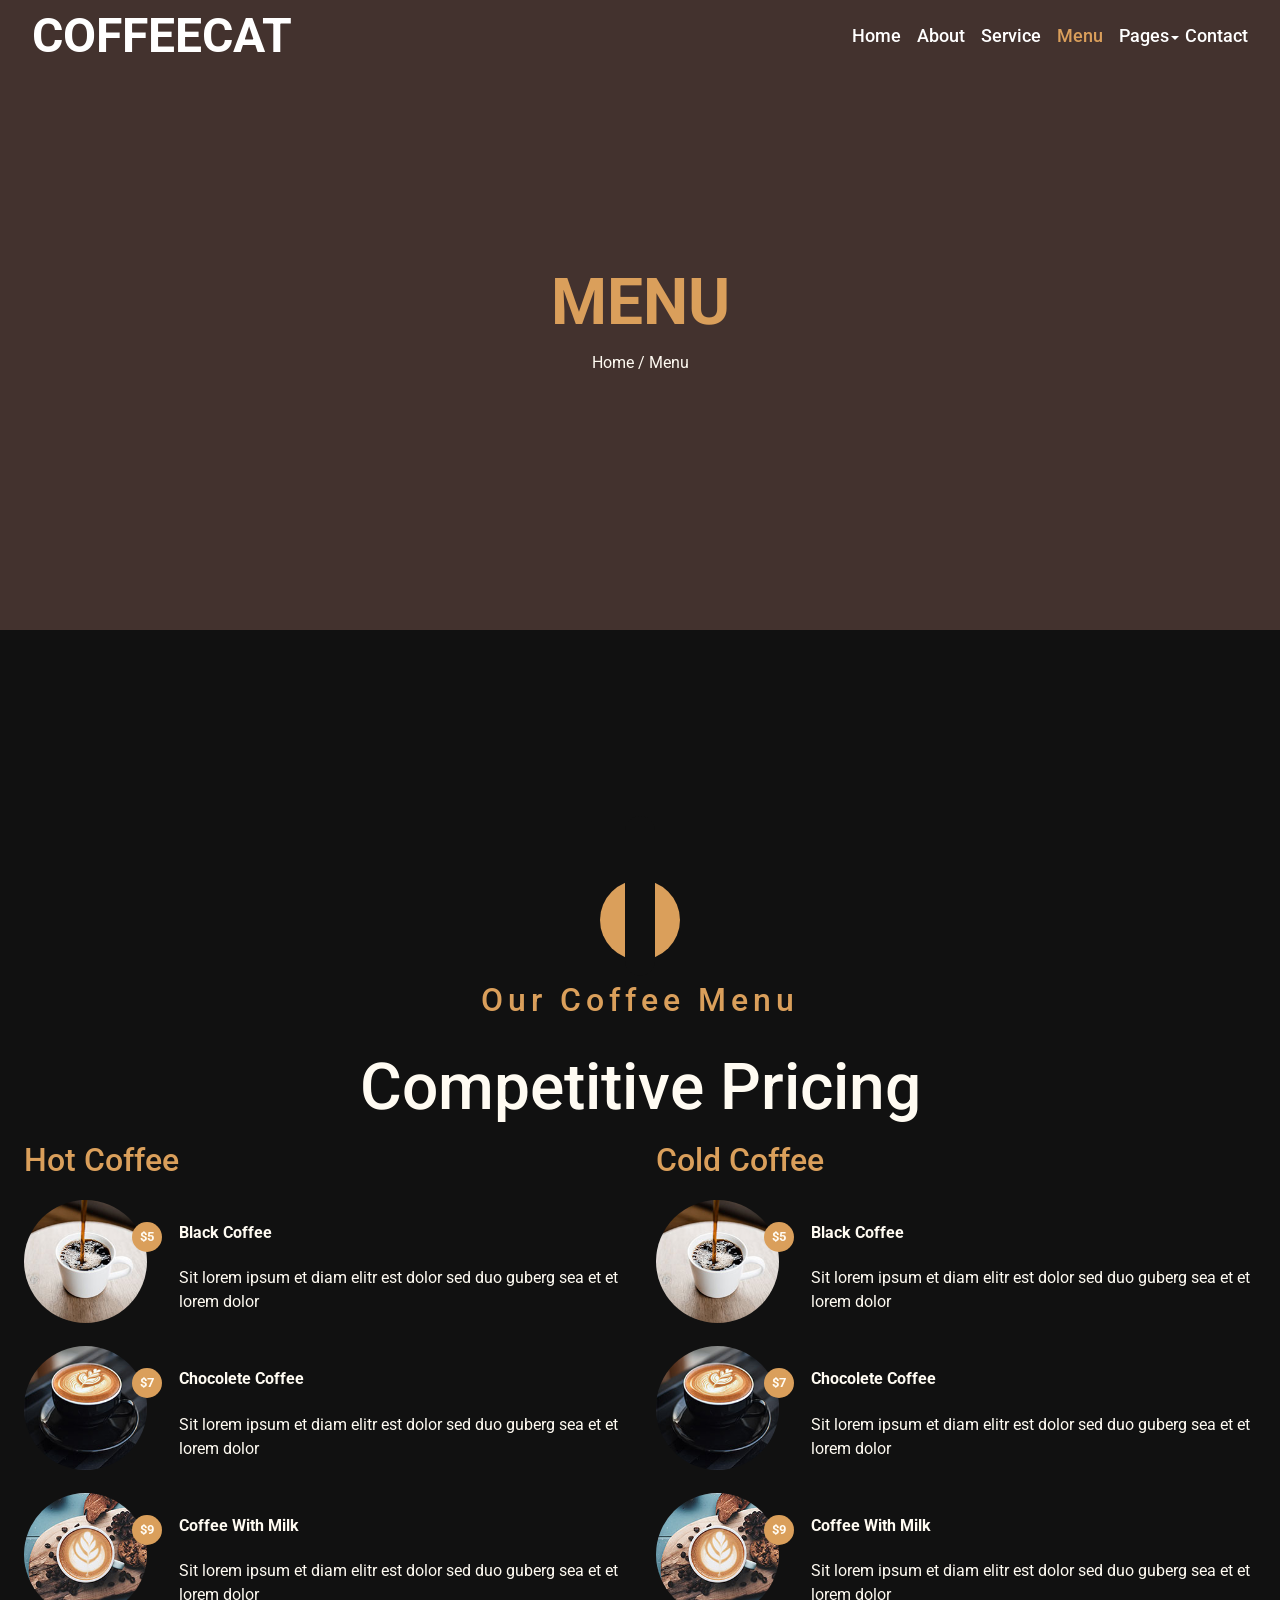
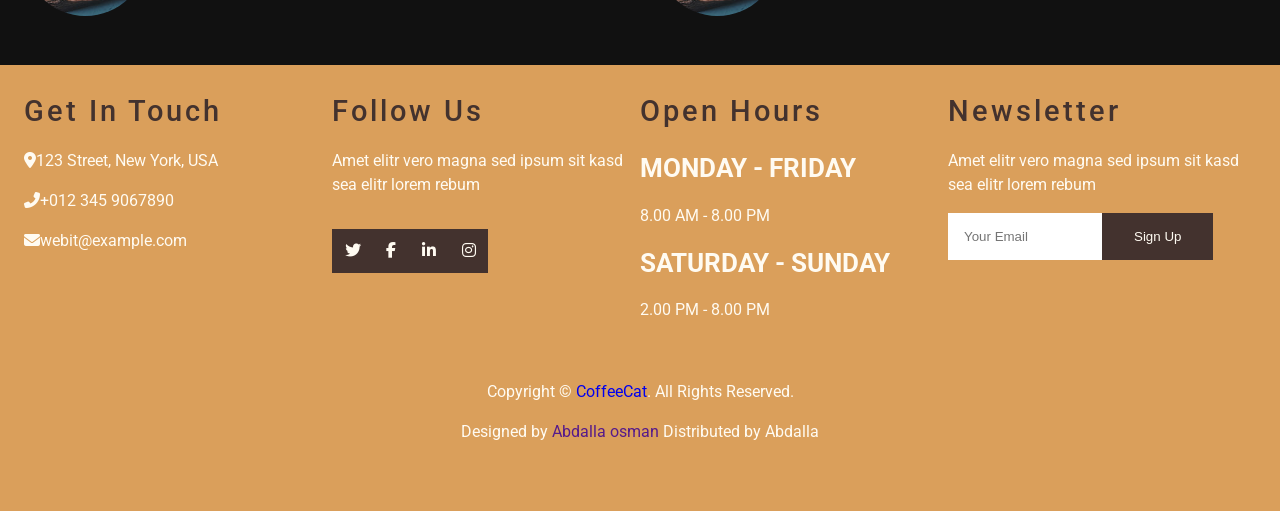
<file: menu.html>
<!DOCTYPE html>
<html lang="en">
<head>
    <meta charset="UTF-8">
    <meta name="viewport" content="width=device-width, initial-scale=1.0">
    <title>Koppee -Coffee</title>
    <link rel="preconnect" href="https://fonts.gstatic.com">
    <link href="https://fonts.googleapis.com/css2?family=Montserrat:wght@200;400&family=Roboto:wght@400;500;700&display=swap" rel="stylesheet"> 
    <link rel="stylesheet" href="assets/css/all.min.css">
    <link rel="stylesheet" href="assets/css/style.css">

</head>
<body>
    <!-- Nav Start -->

    <nav class="navbar">
        <h1 class="logo">
            CoffeeCat
        </h1>
        <button class="btn-nav">
            <i class="fa fa-bars" aria-hidden="true"></i>
        </button>
        <div class="navbar-collapse">
            <ul class="horizontal">
                <li>
                    <a href="index.html" class="link">Home</a>
                </li>
                <li>
                    <a href="aboutUS.html" class="link">About</a>
                </li>
                <li>
                    <a href="service.html" class="link">Service</a>
                </li>
                <li>
                    <a href="menu.html" class="link active">Menu</a>
                </li>
                <li class="dropdownContainer">
                    <a href="#" class="link dropdown-btn">Pages</a>
                    <ul class="dropdown">
                        <li class="dropdown-item">
                            <a href="reservation.html">Reservation</a>
                        </li>
                        <li class="dropdown-item">
                            <a href="testimonial.html">Testimonial</a>
                        </li>
                    </ul>
                </li>
                <li>
                    <a href="contact.html" class="link">Contact</a>
                </li>
            </ul>
        </div>
        <div class="cover">

        </div>
    </nav>
    <!-- Nav End -->

     <section class="heroPage">
        <h1 class="title01"> Menu </h1>
        <div class="taps">
            <span> <a href="index.html">Home</a></span> / <span>  Menu </span>
        </div>
     </section>
    <!-- Menu Start -->
    
    <section class="menu">
        <div class="container">
            <div class="section-title">
                <h4 class="title01 "style="letter-spacing:5px;">Our Coffee Menu</h4>
                <h1 class="title02">Competitive Pricing</h1>
            </div>
            <div class="row">
                <div class="box-col-lg-6">
                    <h1 class="title01">Hot Coffee</h1>
                    <div class="row menuanimation leftBoxSco">
                        <div class="col-4 col-sm-3">
                            <img class="" src="assets/img/menu-1.jpg" alt="">
                            <h5 class="menu-price">$5</h5>
                        </div>
                        <div class="col col-sm-9">
                            <h4>Black Coffee</h4>
                            <p class="m-0">Sit lorem ipsum et diam elitr est dolor sed duo guberg sea et et lorem dolor</p>
                        </div>
                    </div>
                    <div class="row align-items-center mb-5 menuanimation leftBoxSco">
                        <div class="col-4 col-sm-3">
                            <img class="w-100 rounded-circle mb-3 mb-sm-0" src="assets/img/menu-2.jpg" alt="">
                            <h5 class="menu-price">$7</h5>
                        </div>
                        <div class="col col-sm-9">
                            <h4>Chocolete Coffee</h4>
                            <p class="m-0">Sit lorem ipsum et diam elitr est dolor sed duo guberg sea et et lorem dolor</p>
                        </div>
                    </div>
                    <div class="row align-items-center mb-5 menuanimation leftBoxSco">
                        <div class="col-4 col-sm-3">
                            <img class="w-100 rounded-circle mb-3 mb-sm-0" src="assets/img/menu-3.jpg" alt="">
                            <h5 class="menu-price">$9</h5>
                        </div>
                        <div class="col col-sm-9">
                            <h4>Coffee With Milk</h4>
                            <p class="m-0">Sit lorem ipsum et diam elitr est dolor sed duo guberg sea et et lorem dolor</p>
                        </div>
                    </div>
                </div>
                <div class="col-lg-6">
                    <h1 class="title01">Cold Coffee</h1>
                    <div class="row align-items-center mb-5 menuanimation rigthBoxSco">
                        <div class="col-4 col-sm-3">
                            <img class="w-100 rounded-circle mb-3 mb-sm-0" src="assets/img/menu-1.jpg" alt="">
                            <h5 class="menu-price">$5</h5>
                        </div>
                        <div class="col col-sm-9">
                            <h4>Black Coffee</h4>
                            <p class="m-0">Sit lorem ipsum et diam elitr est dolor sed duo guberg sea et et lorem dolor</p>
                        </div>
                    </div>
                    <div class="row align-items-center mb-5 menuanimation rigthBoxSco">
                        <div class="col-4 col-sm-3">
                            <img class="w-100 rounded-circle mb-3 mb-sm-0" src="assets/img/menu-2.jpg" alt="">
                            <h5 class="menu-price">$7</h5>
                        </div>
                        <div class="col col-sm-9">
                            <h4>Chocolete Coffee</h4>
                            <p class="m-0">Sit lorem ipsum et diam elitr est dolor sed duo guberg sea et et lorem dolor</p>
                        </div>
                    </div>
                    <div class="row align-items-center mb-5 menuanimation rigthBoxSco">
                        <div class="col-4 col-sm-3">
                            <img class="w-100 rounded-circle mb-3 mb-sm-0" src="assets/img/menu-3.jpg" alt="">
                            <h5 class="menu-price">$9</h5>
                        </div>
                        <div class="col col-sm-9">
                            <h4>Coffee With Milk</h4>
                            <p class="m-0">Sit lorem ipsum et diam elitr est dolor sed duo guberg sea et et lorem dolor</p>
                        </div>
                    </div>
                </div>
            </div>
        </div>
    </section>
    <!-- Menu End -->
        <!-- Footer Start -->

        <footer class="container footer">
            <div class="row mx-0 pt-5 px-sm-3 px-lg-5 mt-4">
                <div class="col-lg-3 col-md-6 mb-5">
                    <h4 class=" title01 "style="letter-spacing: 3px;">Get In Touch</h4>
                    <p><i class="fa fa-map-marker-alt mr-2"></i>123 Street, New York, USA</p>
                    <p><i class="fa fa-phone-alt mr-2"></i>+012 345 9067890</p>
                    <p class="m-0"><i class="fa fa-envelope mr-2"></i>webit@example.com</p>
                </div>
                <div class="col-lg-3 col-md-6 mb-5">
                    <h4 class="title01" style="letter-spacing: 3px;">Follow Us</h4>
                    <p>Amet elitr vero magna sed ipsum sit kasd sea elitr lorem rebum</p>
                    <div class="flex-h">
                        <a class="btn btn-lg btn-outline-light btn-lg-square mr-2" href="#"><i class="fab fa-twitter"></i></a>
                        <a class="btn btn-lg btn-outline-light btn-lg-square mr-2" href="#"><i class="fab fa-facebook-f"></i></a>
                        <a class="btn btn-lg btn-outline-light btn-lg-square mr-2" href="#"><i class="fab fa-linkedin-in"></i></a>
                        <a class="btn btn-lg btn-outline-light btn-lg-square" href="#"><i class="fab fa-instagram"></i></a>
                    </div>
                </div>
                <div class="col-lg-3 col-md-6 mb-5">
                    <h4 class="title01" style="letter-spacing: 3px;">Open Hours</h4>
                    <div>
                        <h6 class="text-white text-uppercase">Monday - Friday</h6>
                        <p>8.00 AM - 8.00 PM</p>
                        <h6 class="text-white text-uppercase">Saturday - Sunday</h6>
                        <p>2.00 PM - 8.00 PM</p>
                    </div>
                </div>
                <div class="col-lg-3 col-md-6 mb-5">
                    <h4 class="title01" style="letter-spacing: 3px;">Newsletter</h4>
                    <p>Amet elitr vero magna sed ipsum sit kasd sea elitr lorem rebum</p>
                    <div class="">
                        <div class="input-group">
                            <input type="text" class="form-control border-light" placeholder="Your Email">
                            <div class="input-group-append">
                                <button class="btn ">Sign Up</button>
                            </div>
                        </div>
                    </div>
                </div>
            </div>
            <div class="container " style="border-color: rgba(256, 256, 256, .1) !important;">
                <p class="">Copyright &copy; <a class="" href="#">CoffeeCat</a>. All Rights Reserved.</a></p>
                <p class="">Designed by <a class="" href="">Abdalla osman</a> Distributed by <a href="" target="_blank"></a>Abdalla</a></p>
            </div>
        </footer>
        <!-- Footer End -->
    <script src="./assets/js/main.js"></script>
    <script src="./assets/js/carousel.js"></script>
    <script src="./assets/js/scorllwebkit.js"></script>
</body>
</html>
</file>
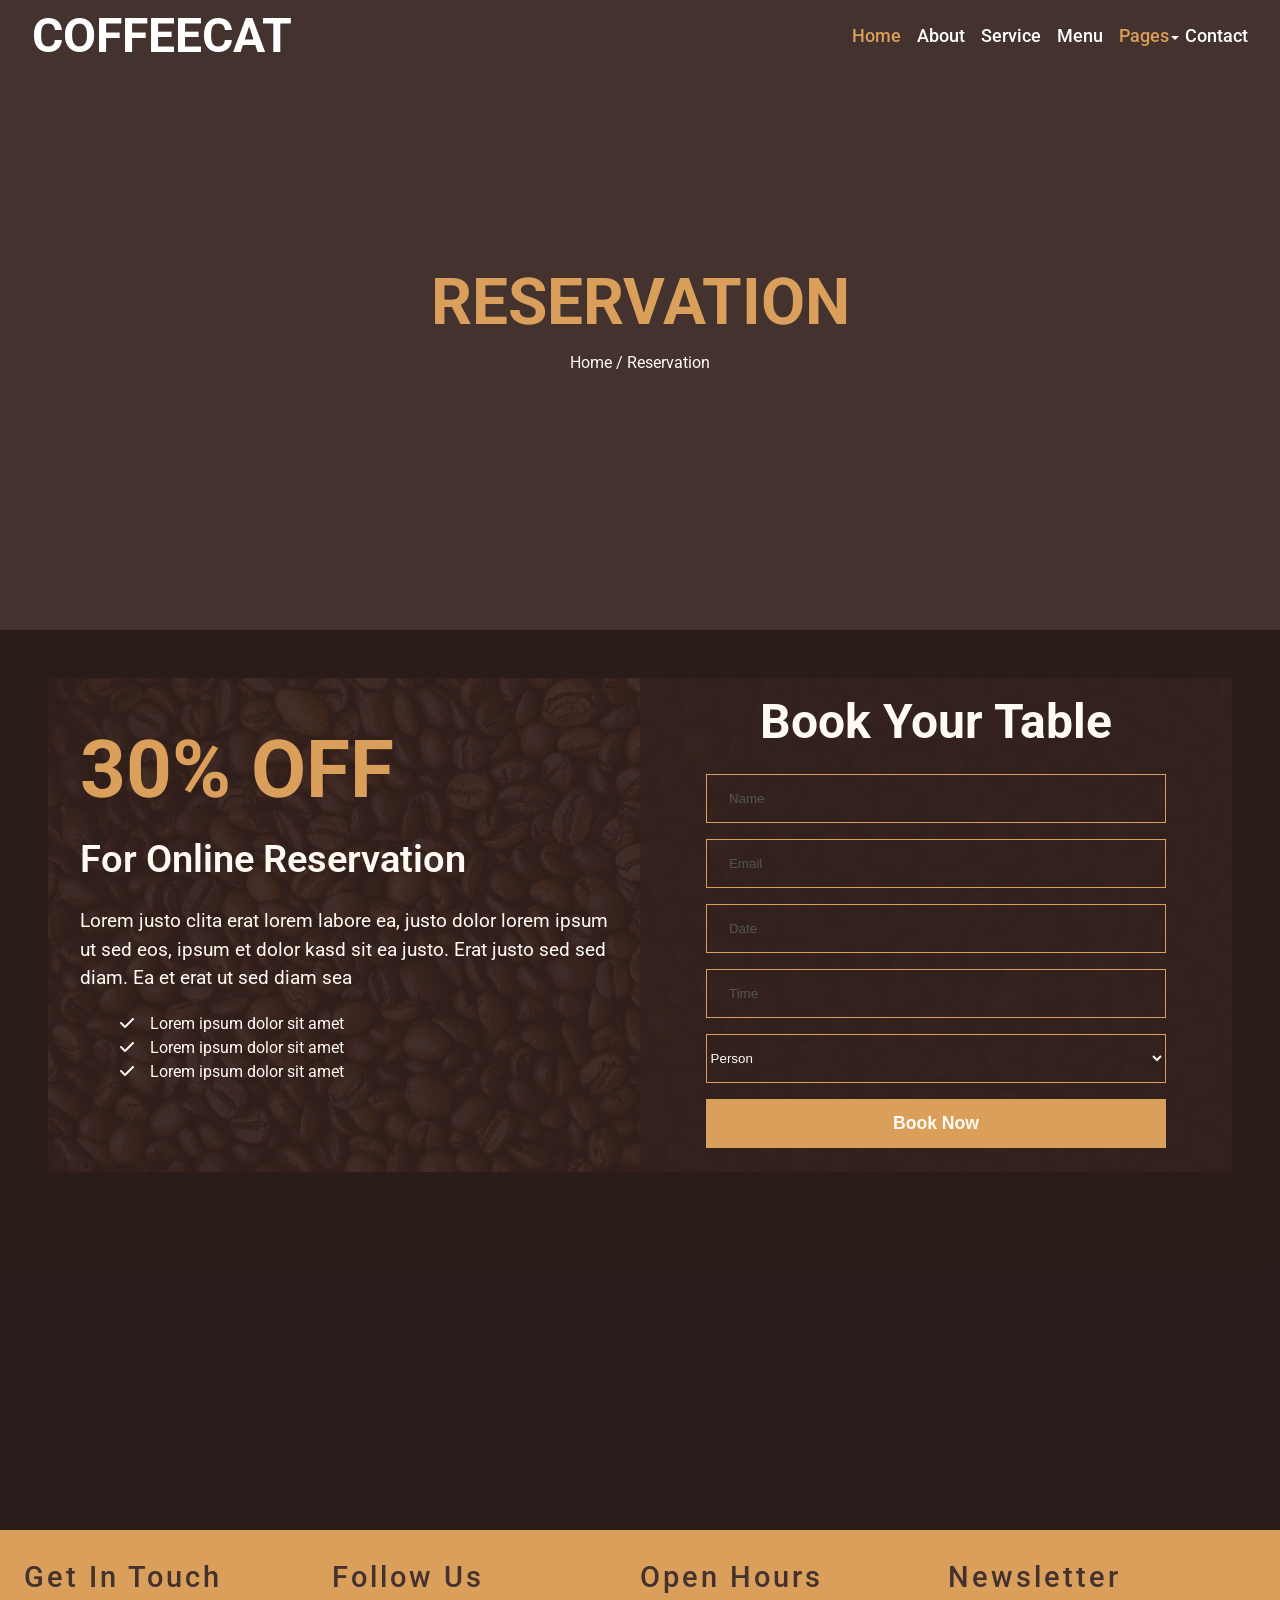
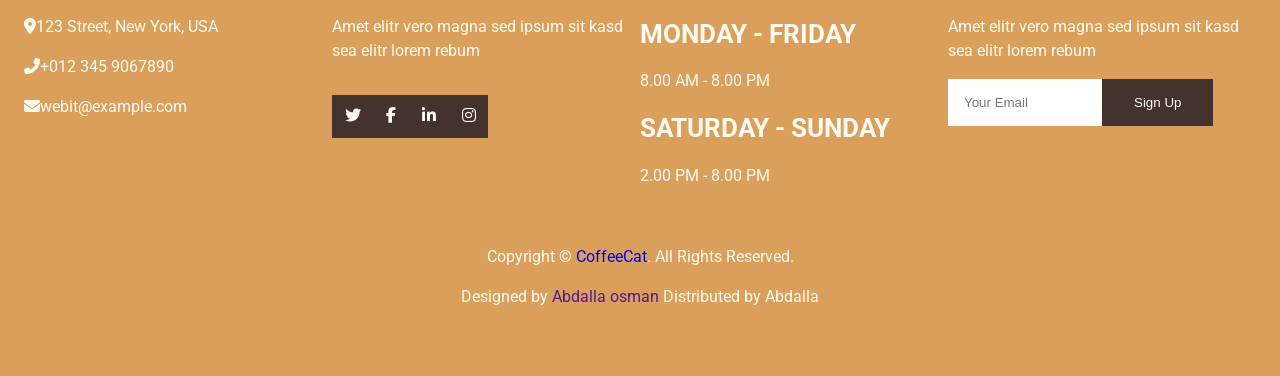
<file: reservation.html>
<!DOCTYPE html>
<html lang="en">
<head>
    <meta charset="UTF-8">
    <meta name="viewport" content="width=device-width, initial-scale=1.0">
    <title>Koppee -Coffee</title>
    <link rel="preconnect" href="https://fonts.gstatic.com">
    <link href="https://fonts.googleapis.com/css2?family=Montserrat:wght@200;400&family=Roboto:wght@400;500;700&display=swap" rel="stylesheet"> 
    <link rel="stylesheet" href="assets/css/all.min.css">
    <link rel="stylesheet" href="assets/css/style.css">

</head>
<body>
    <!-- Nav Start -->

    <nav class="navbar">
        <h1 class="logo">
            CoffeeCat
        </h1>
        <button class="btn-nav">
            <i class="fa fa-bars" aria-hidden="true"></i>
        </button>
        <div class="navbar-collapse">
            <ul class="horizontal">
                <li>
                    <a href="index.html" class="link active">Home</a>
                </li>
                <li>
                    <a href="aboutUS.html" class="link">About</a>
                </li>
                <li>
                    <a href="service.html" class="link">Service</a>
                </li>
                <li>
                    <a href="menu.html" class="link">Menu</a>
                </li>
                <li class="dropdownContainer">
                    <a href="#" class="link dropdown-btn active">Pages</a>
                    <ul class="dropdown">
                        <li class="dropdown-item">
                            <a href="reservation.html">Reservation</a>
                        </li>
                        <li class="dropdown-item">
                            <a href="testimonial.html">Testimonial</a>
                        </li>
                    </ul>
                </li>
                <li>
                    <a href="contact.html" class="link">Contact</a>
                </li>
            </ul>
        </div>
        <div class="cover">

        </div>
    </nav>
    <!-- Nav End -->
     <section class="heroPage">
        <h1 class="title01"> Reservation </h1>
        <div class="taps">
            <span> <a href="index.html">Home</a></span> / <span> Reservation  </span>
        </div>
    </section>

     <!-- Reservation Start -->

     <section class="reservation">
        <div class="container">
            <div class="row align-items-center">
                <div class="col-lg-6 my-5 my-lg-0 contactanimation leftBoxSco">
                    <div class="content">
                        <div class="mb-4">
                            <h1 class="title01">30% OFF</h1>
                            <h1 class="title02">For Online Reservation</h1>
                        </div>
                        <p class="title03">Lorem justo clita erat lorem labore ea, justo dolor lorem ipsum ut sed eos,
                            ipsum et dolor kasd sit ea justo. Erat justo sed sed diam. Ea et erat ut sed diam sea</p>
                        <ul class="list-inline text-white m-0">
                            <li class="py-2"><i class="fa fa-check text-primary mr-3"></i>Lorem ipsum dolor sit amet</li>
                            <li class="py-2"><i class="fa fa-check text-primary mr-3"></i>Lorem ipsum dolor sit amet</li>
                            <li class="py-2"><i class="fa fa-check text-primary mr-3"></i>Lorem ipsum dolor sit amet</li>
                        </ul>
                    </div>
                </div>
                <div class="col-lg-6 contactanimation leftBoxSco">
                    <div class="col-lg-cont">
                        <h1 class="title02">Book Your Table</h1>
                        <form class="mb-5">
                            <div class="form-group">
                                <input type="text" class="form-control bg-transparent border-primary p-4" placeholder="Name"
                                    required="required" />
                            </div>
                            <div class="form-group">
                                <input type="email" class="form-control bg-transparent border-primary p-4" placeholder="Email"
                                    required="required" />
                            </div>
                            <div class="form-group">
                                <div class="date" id="date" data-target-input="nearest">
                                    <input type="text" class="form-control bg-transparent border-primary p-4 datetimepicker-input" placeholder="Date" data-target="#date" data-toggle="datetimepicker"/>
                                </div>
                            </div>
                            <div class="form-group">
                                <div class="time" id="time" data-target-input="nearest">
                                    <input type="text" class="form-control bg-transparent border-primary p-4 datetimepicker-input" placeholder="Time" data-target="#time" data-toggle="datetimepicker"/>
                                </div>
                            </div>
                            <div class="form-group">
                                <select class="custom-select bg-transparent border-primary px-4">
                                    <option selected>Person</option>
                                    <option value="1">Person 1</option>
                                    <option value="2">Person 2</option>
                                    <option value="3">Person 3</option>
                                    <option value="3">Person 4</option>
                                </select>
                            </div>
                            <div>
                                <button class="btn btn-primary" type="submit">Book Now</button>
                            </div>
                        </form>
                    </div>
                </div>
            </div>
        </div>
    </section>

    <!-- Reservation End -->
        <!-- Footer Start -->

        <footer class="container footer">
            <div class="row mx-0 pt-5 px-sm-3 px-lg-5 mt-4">
                <div class="col-lg-3 col-md-6 mb-5">
                    <h4 class=" title01 "style="letter-spacing: 3px;">Get In Touch</h4>
                    <p><i class="fa fa-map-marker-alt mr-2"></i>123 Street, New York, USA</p>
                    <p><i class="fa fa-phone-alt mr-2"></i>+012 345 9067890</p>
                    <p class="m-0"><i class="fa fa-envelope mr-2"></i>webit@example.com</p>
                </div>
                <div class="col-lg-3 col-md-6 mb-5">
                    <h4 class="title01" style="letter-spacing: 3px;">Follow Us</h4>
                    <p>Amet elitr vero magna sed ipsum sit kasd sea elitr lorem rebum</p>
                    <div class="flex-h">
                        <a class="btn btn-lg btn-outline-light btn-lg-square mr-2" href="#"><i class="fab fa-twitter"></i></a>
                        <a class="btn btn-lg btn-outline-light btn-lg-square mr-2" href="#"><i class="fab fa-facebook-f"></i></a>
                        <a class="btn btn-lg btn-outline-light btn-lg-square mr-2" href="#"><i class="fab fa-linkedin-in"></i></a>
                        <a class="btn btn-lg btn-outline-light btn-lg-square" href="#"><i class="fab fa-instagram"></i></a>
                    </div>
                </div>
                <div class="col-lg-3 col-md-6 mb-5">
                    <h4 class="title01" style="letter-spacing: 3px;">Open Hours</h4>
                    <div>
                        <h6 class="text-white text-uppercase">Monday - Friday</h6>
                        <p>8.00 AM - 8.00 PM</p>
                        <h6 class="text-white text-uppercase">Saturday - Sunday</h6>
                        <p>2.00 PM - 8.00 PM</p>
                    </div>
                </div>
                <div class="col-lg-3 col-md-6 mb-5">
                    <h4 class="title01" style="letter-spacing: 3px;">Newsletter</h4>
                    <p>Amet elitr vero magna sed ipsum sit kasd sea elitr lorem rebum</p>
                    <div class="">
                        <div class="input-group">
                            <input type="text" class="form-control border-light" placeholder="Your Email">
                            <div class="input-group-append">
                                <button class="btn ">Sign Up</button>
                            </div>
                        </div>
                    </div>
                </div>
            </div>
            <div class="container " style="border-color: rgba(256, 256, 256, .1) !important;">
                <p class="">Copyright &copy; <a class="" href="#">CoffeeCat</a>. All Rights Reserved.</a></p>
                <p class="">Designed by <a class="" href="">Abdalla osman</a> Distributed by <a href="" target="_blank"></a>Abdalla</a></p>
            </div>
        </footer>
        <!-- Footer End -->
    <script src="./assets/js/main.js"></script>
    <script src="./assets/js/carousel.js"></script>
    <script src="./assets/js/scorllwebkit.js"></script>
</body>
</html>
</file>
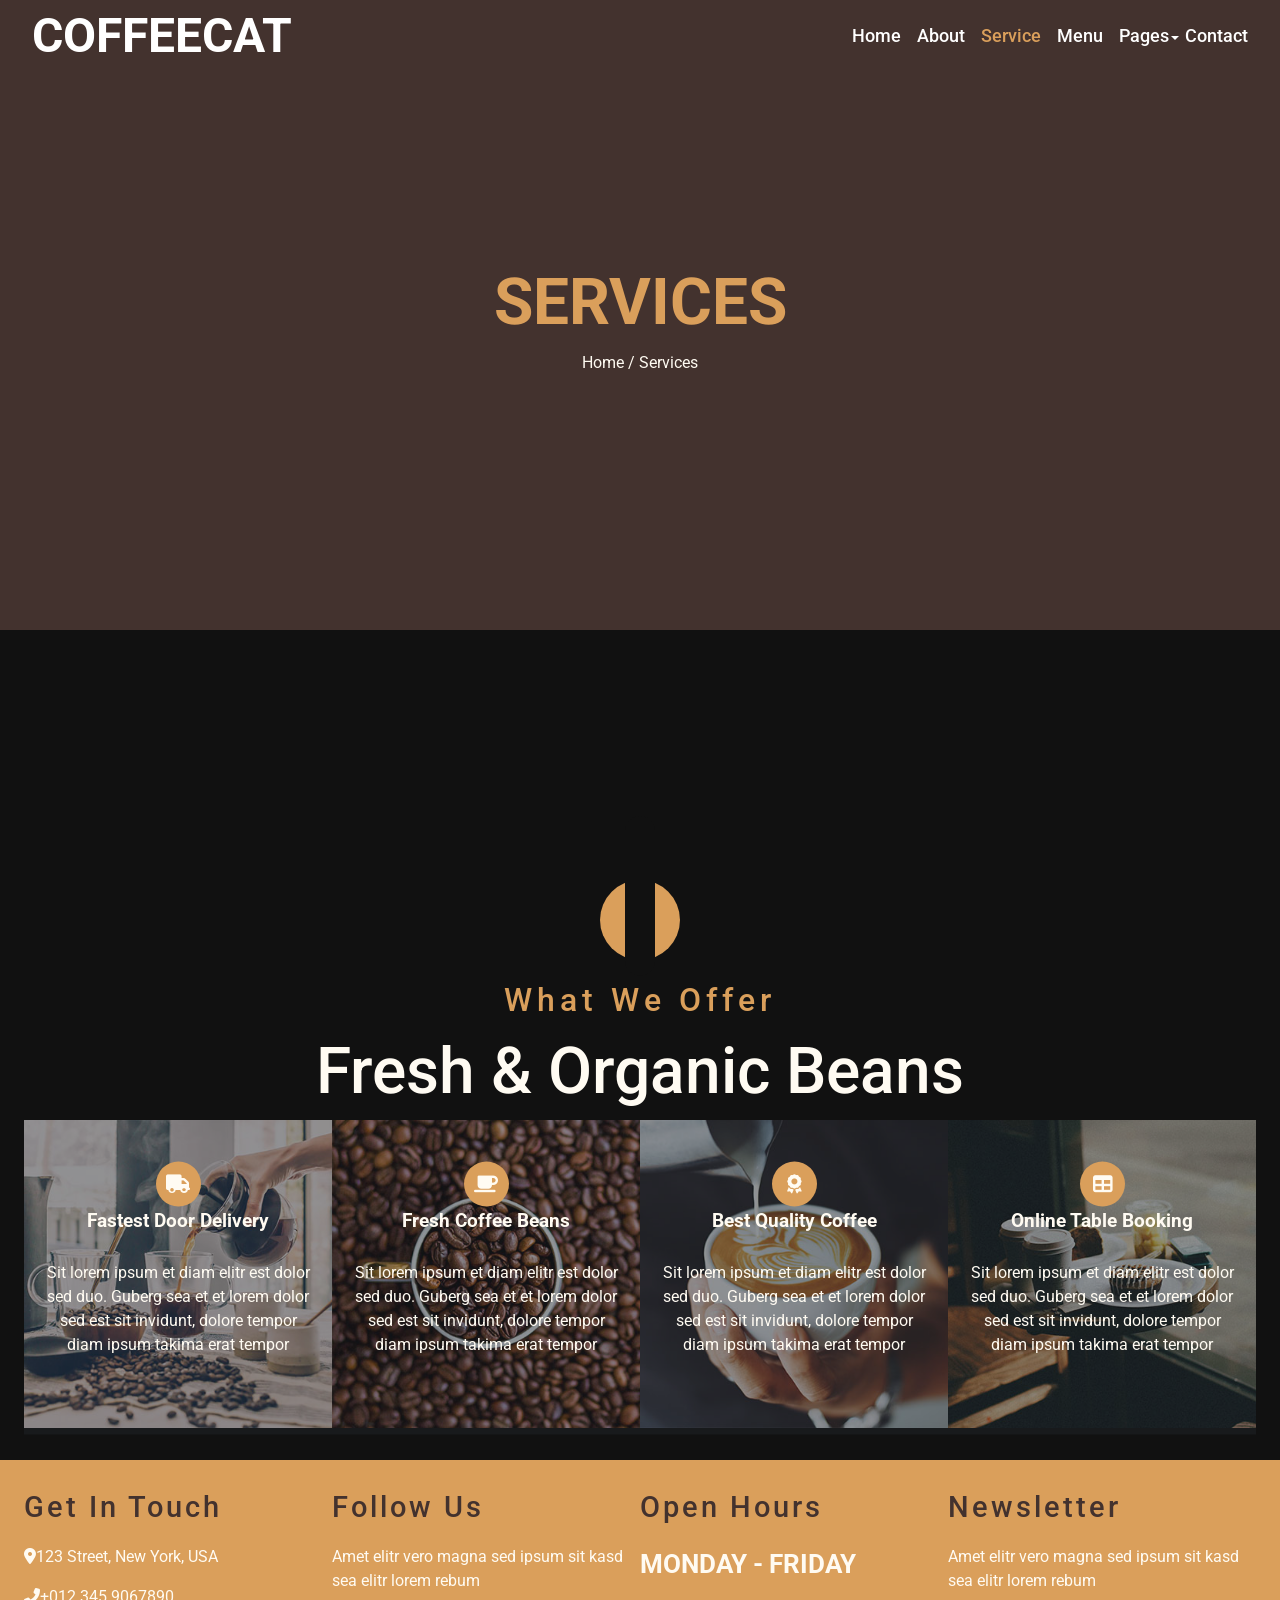
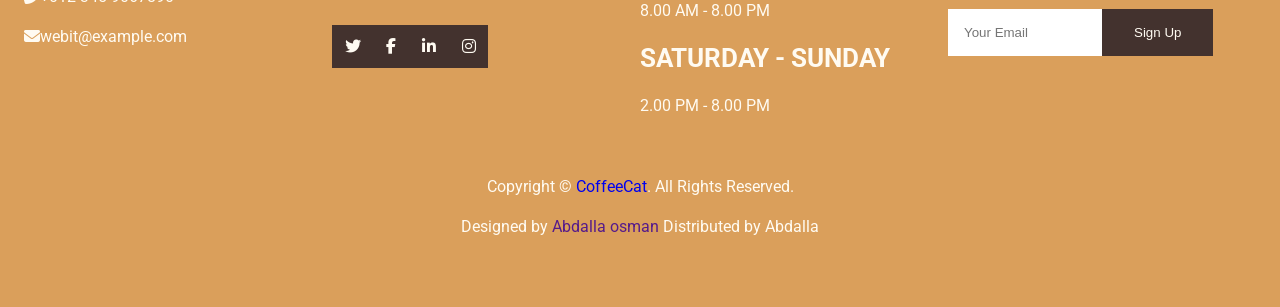
<file: service.html>
<!DOCTYPE html>
<html lang="en">
<head>
    <meta charset="UTF-8">
    <meta name="viewport" content="width=device-width, initial-scale=1.0">
    <title>Koppee -Coffee</title>
    <link rel="preconnect" href="https://fonts.gstatic.com">
    <link href="https://fonts.googleapis.com/css2?family=Montserrat:wght@200;400&family=Roboto:wght@400;500;700&display=swap" rel="stylesheet"> 
    <link rel="stylesheet" href="assets/css/all.min.css">
    <link rel="stylesheet" href="assets/css/style.css">

</head>
<body>
    <!-- Nav Start -->

    <nav class="navbar">
        <h1 class="logo">
            CoffeeCat
        </h1>
        <button class="btn-nav">
            <i class="fa fa-bars" aria-hidden="true"></i>
        </button>
        <div class="navbar-collapse">
            <ul class="horizontal">
                <li>
                    <a href="index.html" class="link">Home</a>
                </li>
                <li>
                    <a href="aboutUS.html" class="link">About</a>
                </li>
                <li>
                    <a href="service.html" class="link active">Service</a>
                </li>
                <li>
                    <a href="menu.html" class="link">Menu</a>
                </li>
                <li class="dropdownContainer">
                    <a href="#" class="link dropdown-btn">Pages</a>
                    <ul class="dropdown">
                        <li class="dropdown-item">
                            <a href="reservation.html">Reservation</a>
                        </li>
                        <li class="dropdown-item">
                            <a href="testimonial.html">Testimonial</a>
                        </li>
                    </ul>
                </li>
                <li>
                    <a href="contact.html" class="link">Contact</a>
                </li>
            </ul>
        </div>
        <div class="cover">

        </div>
    </nav>
    <!-- Nav End -->
     <section class="heroPage">
        <h1 class="title01"> Services </h1>
        <div class="taps">
            <span> <a href="index.html">Home</a></span> / <span>  Services </span>
        </div>
     </section>
         <!-- Service Start -->

         <section class="service">
            <div class="container">
                <div class="section-title">
                    <h4 class="title01 "style="letter-spacing:5px;">What We Offer</h4>
                    <h1 class="title02">Fresh & Organic Beans</h1>
                </div>
                <div class="row">
                    <div class="box-col-4 servicesanimation upbox" >
                        <div class="box-container">
                            <div class="">
                                <img class="img-fluid mb-3 mb-sm-0" src="assets/img/service-1.jpg" alt="">
                            </div>
                            <div class="box-content">
                                <h4 class="box-content-title"><i class="fa fa-truck service-icon"></i>Fastest Door Delivery</h4>
                                <p class="">Sit lorem ipsum et diam elitr est dolor sed duo. Guberg sea et et lorem dolor sed est sit
                                    invidunt, dolore tempor diam ipsum takima erat tempor</p>
                            </div>
                        </div>
                    </div>
                    <div class="box-col-4 servicesanimation downbox" >
                        <div class="box-container">
                            <div class="">
                                <img class="img-fluid mb-3 mb-sm-0" src="assets/img/service-2.jpg" alt="">
                            </div>
                            <div class="box-content">
                                <h4 class="box-content-title"><i class="fa fa-coffee service-icon"></i>Fresh Coffee Beans</h4>
                                <p class="m-0">Sit lorem ipsum et diam elitr est dolor sed duo. Guberg sea et et lorem dolor sed est sit
                                    invidunt, dolore tempor diam ipsum takima erat tempor</p>
                            </div>
                        </div>
                    </div>
                    <div class="box-col-4 servicesanimation rigthBoxSco" data-transition=".5s">
                        <div class="box-container">
                            <div class="">
                                <img class="img-fluid mb-3 mb-sm-0" src="assets/img/service-3.jpg" alt="">
                            </div>
                            <div class="box-content">
                                <h4 class="box-content-title"><i class="fa fa-award service-icon"></i>Best Quality Coffee</h4>
                                <p class="m-0">Sit lorem ipsum et diam elitr est dolor sed duo. Guberg sea et et lorem dolor sed est sit
                                    invidunt, dolore tempor diam ipsum takima erat tempor</p>
                            </div>
                        </div>
                    </div>
                    <div class="box-col-4 servicesanimation  leftBoxSco" data-transition=".4s">
                        <div class="box-container">
                            <div class="">
                                <img class="img-fluid mb-3 mb-sm-0" src="assets/img/service-4.jpg" alt="">
                            </div>
                            <div class="box-content">
                                <h4 class="box-content-title"><i class="fa fa-table service-icon"></i>Online Table Booking</h4>
                                <p class="m-0">Sit lorem ipsum et diam elitr est dolor sed duo. Guberg sea et et lorem dolor sed est sit
                                    invidunt, dolore tempor diam ipsum takima erat tempor</p>
                            </div>
                        </div>
                    </div>
                </div>
            </div>
         </section>

    <!-- Service End -->
        <!-- Footer Start -->

        <footer class="container footer">
            <div class="row mx-0 pt-5 px-sm-3 px-lg-5 mt-4">
                <div class="col-lg-3 col-md-6 mb-5">
                    <h4 class=" title01 "style="letter-spacing: 3px;">Get In Touch</h4>
                    <p><i class="fa fa-map-marker-alt mr-2"></i>123 Street, New York, USA</p>
                    <p><i class="fa fa-phone-alt mr-2"></i>+012 345 9067890</p>
                    <p class="m-0"><i class="fa fa-envelope mr-2"></i>webit@example.com</p>
                </div>
                <div class="col-lg-3 col-md-6 mb-5">
                    <h4 class="title01" style="letter-spacing: 3px;">Follow Us</h4>
                    <p>Amet elitr vero magna sed ipsum sit kasd sea elitr lorem rebum</p>
                    <div class="flex-h">
                        <a class="btn btn-lg btn-outline-light btn-lg-square mr-2" href="#"><i class="fab fa-twitter"></i></a>
                        <a class="btn btn-lg btn-outline-light btn-lg-square mr-2" href="#"><i class="fab fa-facebook-f"></i></a>
                        <a class="btn btn-lg btn-outline-light btn-lg-square mr-2" href="#"><i class="fab fa-linkedin-in"></i></a>
                        <a class="btn btn-lg btn-outline-light btn-lg-square" href="#"><i class="fab fa-instagram"></i></a>
                    </div>
                </div>
                <div class="col-lg-3 col-md-6 mb-5">
                    <h4 class="title01" style="letter-spacing: 3px;">Open Hours</h4>
                    <div>
                        <h6 class="text-white text-uppercase">Monday - Friday</h6>
                        <p>8.00 AM - 8.00 PM</p>
                        <h6 class="text-white text-uppercase">Saturday - Sunday</h6>
                        <p>2.00 PM - 8.00 PM</p>
                    </div>
                </div>
                <div class="col-lg-3 col-md-6 mb-5">
                    <h4 class="title01" style="letter-spacing: 3px;">Newsletter</h4>
                    <p>Amet elitr vero magna sed ipsum sit kasd sea elitr lorem rebum</p>
                    <div class="">
                        <div class="input-group">
                            <input type="text" class="form-control border-light" placeholder="Your Email">
                            <div class="input-group-append">
                                <button class="btn ">Sign Up</button>
                            </div>
                        </div>
                    </div>
                </div>
            </div>
            <div class="container " style="border-color: rgba(256, 256, 256, .1) !important;">
                <p class="">Copyright &copy; <a class="" href="#">CoffeeCat</a>. All Rights Reserved.</a></p>
                <p class="">Designed by <a class="" href="">Abdalla osman</a> Distributed by <a href="" target="_blank"></a>Abdalla</a></p>
            </div>
        </footer>
        <!-- Footer End -->
    <script src="./assets/js/main.js"></script>
    <script src="./assets/js/carousel.js"></script>
    <script src="./assets/js/scorllwebkit.js"></script>
</body>
</html>
</file>
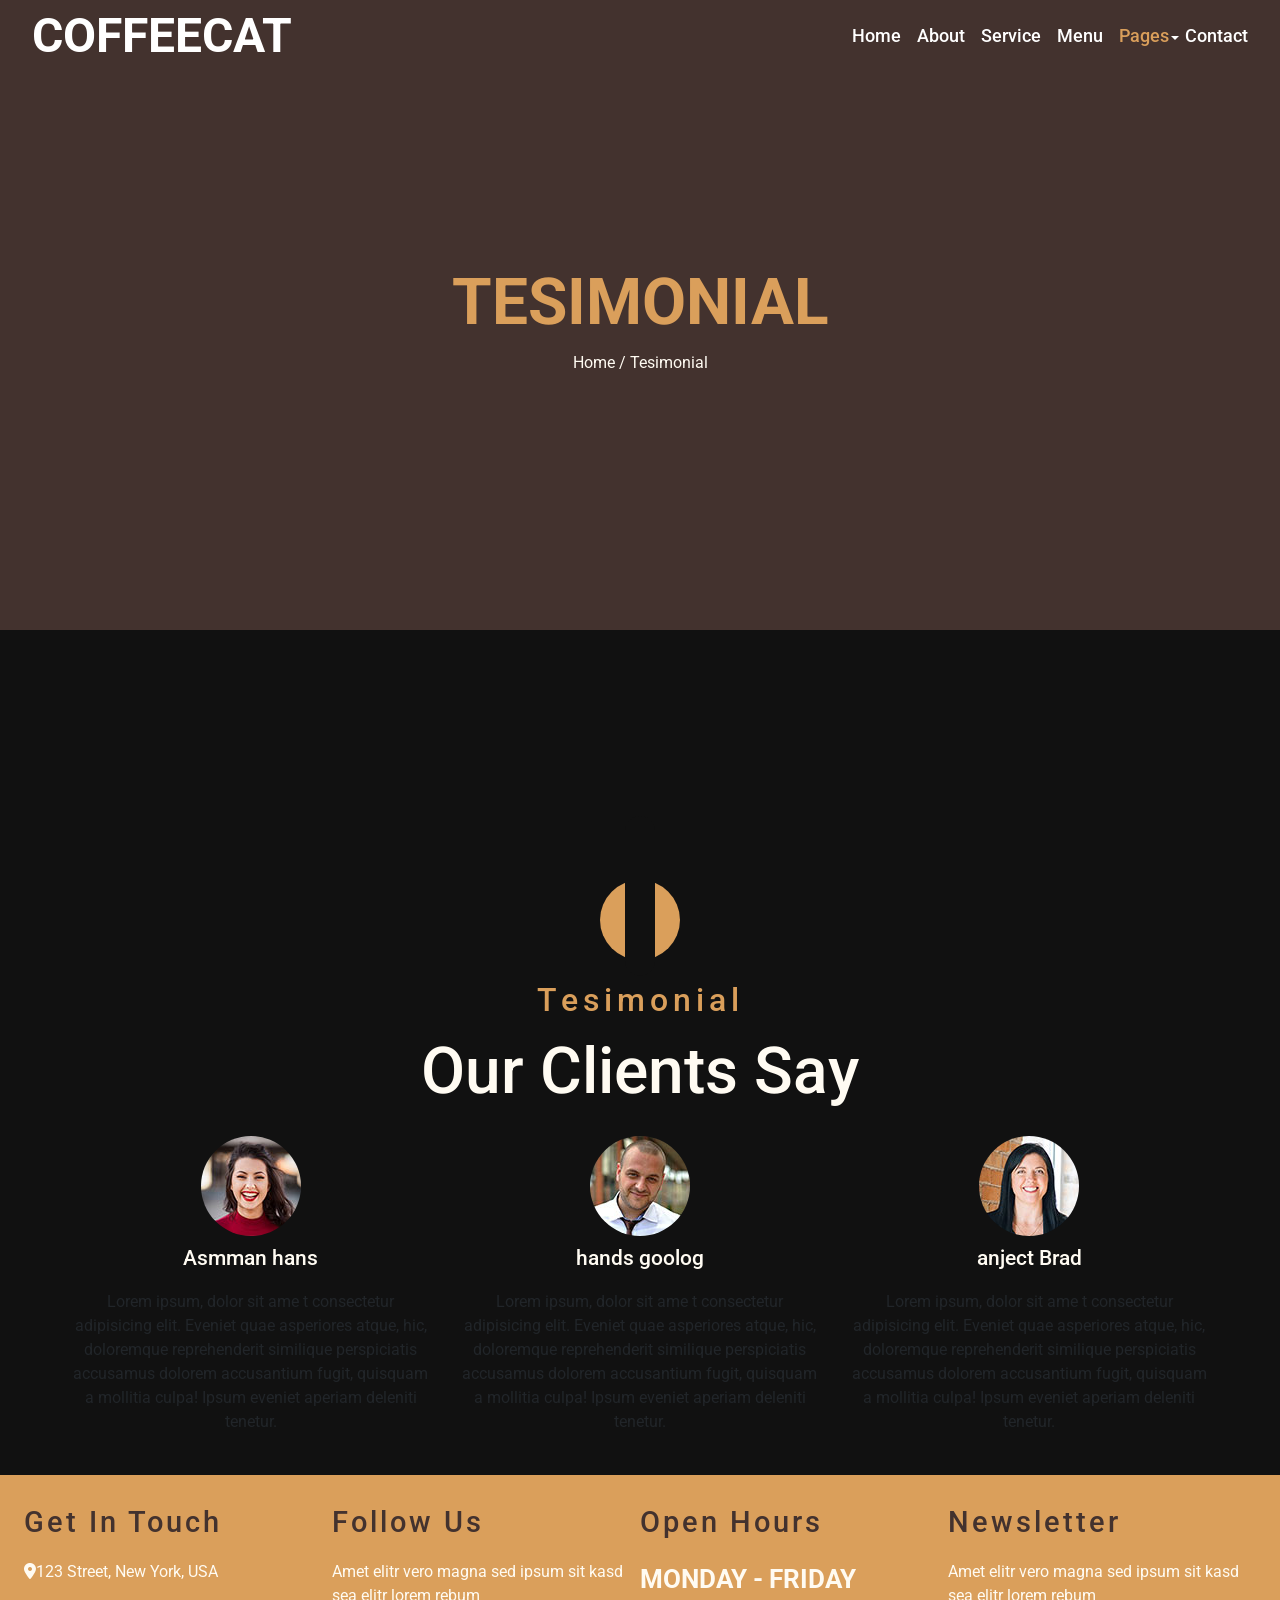
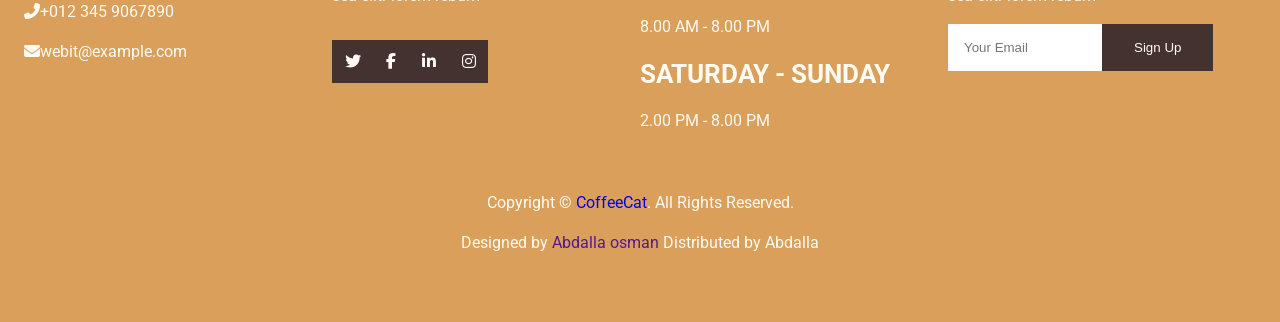
<file: testimonial.html>
<!DOCTYPE html>
<html lang="en">
<head>
    <meta charset="UTF-8">
    <meta name="viewport" content="width=device-width, initial-scale=1.0">
    <title>Koppee -Coffee</title>
    <link rel="preconnect" href="https://fonts.gstatic.com">
    <link href="https://fonts.googleapis.com/css2?family=Montserrat:wght@200;400&family=Roboto:wght@400;500;700&display=swap" rel="stylesheet"> 
    <link rel="stylesheet" href="assets/css/all.min.css">
    <link rel="stylesheet" href="assets/css/style.css">

</head>
<body>
    <!-- Nav Start -->

    <nav class="navbar">
        <h1 class="logo">
            CoffeeCat
        </h1>
        <button class="btn-nav">
            <i class="fa fa-bars" aria-hidden="true"></i>
        </button>
        <div class="navbar-collapse">
            <ul class="horizontal">
                <li>
                    <a href="index.html" class="link">Home</a>
                </li>
                <li>
                    <a href="aboutUS.html" class="link">About</a>
                </li>
                <li>
                    <a href="service.html" class="link">Service</a>
                </li>
                <li>
                    <a href="menu.html" class="link">Menu</a>
                </li>
                <li class="dropdownContainer">
                    <a href="#" class="link dropdown-btn active">Pages</a>
                    <ul class="dropdown">
                        <li class="dropdown-item">
                            <a href="reservation.html">Reservation</a>
                        </li>
                        <li class="dropdown-item">
                            <a href="testimonial.html">Testimonial</a>
                        </li>
                    </ul>
                </li>
                <li>
                    <a href="contact.html" class="link">Contact</a>
                </li>
            </ul>
        </div>
        <div class="cover">

        </div>
    </nav>
    <!-- Nav End -->
     <section class="heroPage">
        <h1 class="title01">tesimonial</h1>
        <div class="taps">
            <span> <a href="index.html">Home</a></span> / <span> Tesimonial</span>
        </div>
     </section>
    <!-- About Start -->

        <section class="tesimonial">
                <div class="container">
                    <div class="section-title">
                        <h4 class="title01" style="letter-spacing: 5px;">Tesimonial</h4>
                        <h1 class="title02">Our Clients Say</h1>
                    </div>
                    <div class="row">
                        <div class="col-4 testimonialsanimation rigthBoxSco">
                            <img src="assets/img/testimonial-1.jpg" alt="">
                            <h3 class="title02">Asmman hans</h3>
                            <p>Lorem ipsum, 
                                dolor sit ame
                                t consectetur adipisicing elit. 
                                Eveniet quae asperiores atque, hic, 
                                doloremque reprehenderit similique perspiciatis accusamus dolorem
                                accusantium fugit, quisquam a mollitia culpa! Ipsum eveniet aperiam deleniti tenetur.</p>
                        </div>
                        <div class="col-4 testimonialsanimation upbox">
                            <img src="assets/img/testimonial-2.jpg" alt="">
                            <h3 class="title02">hands goolog</h3>
                            <p>Lorem ipsum, 
                                dolor sit ame
                                t consectetur adipisicing elit. 
                                Eveniet quae asperiores atque, hic, 
                                doloremque reprehenderit similique perspiciatis accusamus dolorem
                                accusantium fugit, quisquam a mollitia culpa! Ipsum eveniet aperiam deleniti tenetur.</p>
                        </div>
                        <div class="col-4 testimonialsanimation leftBoxSco">
                            <img src="assets/img/testimonial-3.jpg" alt="">
                            <h3 class="title02">anject Brad</h3>
                            <p>Lorem ipsum, 
                                dolor sit ame
                                t consectetur adipisicing elit. 
                                Eveniet quae asperiores atque, hic, 
                                doloremque reprehenderit similique perspiciatis accusamus dolorem
                                accusantium fugit, quisquam a mollitia culpa! Ipsum eveniet aperiam deleniti tenetur.</p>
                        </div>
                    </div>
                </div>
        </section>
        <!-- Footer Start -->

        <footer class="container footer">
            <div class="row mx-0 pt-5 px-sm-3 px-lg-5 mt-4">
                <div class="col-lg-3 col-md-6 mb-5">
                    <h4 class=" title01 "style="letter-spacing: 3px;">Get In Touch</h4>
                    <p><i class="fa fa-map-marker-alt mr-2"></i>123 Street, New York, USA</p>
                    <p><i class="fa fa-phone-alt mr-2"></i>+012 345 9067890</p>
                    <p class="m-0"><i class="fa fa-envelope mr-2"></i>webit@example.com</p>
                </div>
                <div class="col-lg-3 col-md-6 mb-5">
                    <h4 class="title01" style="letter-spacing: 3px;">Follow Us</h4>
                    <p>Amet elitr vero magna sed ipsum sit kasd sea elitr lorem rebum</p>
                    <div class="flex-h">
                        <a class="btn btn-lg btn-outline-light btn-lg-square mr-2" href="#"><i class="fab fa-twitter"></i></a>
                        <a class="btn btn-lg btn-outline-light btn-lg-square mr-2" href="#"><i class="fab fa-facebook-f"></i></a>
                        <a class="btn btn-lg btn-outline-light btn-lg-square mr-2" href="#"><i class="fab fa-linkedin-in"></i></a>
                        <a class="btn btn-lg btn-outline-light btn-lg-square" href="#"><i class="fab fa-instagram"></i></a>
                    </div>
                </div>
                <div class="col-lg-3 col-md-6 mb-5">
                    <h4 class="title01" style="letter-spacing: 3px;">Open Hours</h4>
                    <div>
                        <h6 class="text-white text-uppercase">Monday - Friday</h6>
                        <p>8.00 AM - 8.00 PM</p>
                        <h6 class="text-white text-uppercase">Saturday - Sunday</h6>
                        <p>2.00 PM - 8.00 PM</p>
                    </div>
                </div>
                <div class="col-lg-3 col-md-6 mb-5">
                    <h4 class="title01" style="letter-spacing: 3px;">Newsletter</h4>
                    <p>Amet elitr vero magna sed ipsum sit kasd sea elitr lorem rebum</p>
                    <div class="">
                        <div class="input-group">
                            <input type="text" class="form-control border-light" placeholder="Your Email">
                            <div class="input-group-append">
                                <button class="btn ">Sign Up</button>
                            </div>
                        </div>
                    </div>
                </div>
            </div>
            <div class="container " style="border-color: rgba(256, 256, 256, .1) !important;">
                <p class="">Copyright &copy; <a class="" href="#">CoffeeCat</a>. All Rights Reserved.</a></p>
                <p class="">Designed by <a class="" href="">Abdalla osman</a> Distributed by <a href="" target="_blank"></a>Abdalla</a></p>
            </div>
        </footer>
        <!-- Footer End -->
    <script src="./assets/js/main.js"></script>
    <script src="./assets/js/carousel.js"></script>
    <script src="./assets/js/scorllwebkit.js"></script>
</body>
</html>
</file>
<file: assets/css/style.css>
.navbar{display:flex;padding-inline:2rem;align-items:center;justify-content:space-between;position:absolute;width:100%;top:0;left:0;right:0;z-index:22}@media(min-width: 768px)and (max-width: 1199px){.navbar{padding-inline:1rem}}@media(max-width: 767px){.navbar{padding-block:1rem;padding-inline:1rem}}.cover{position:fixed;height:100%;width:100%;inset:0;background:rgba(0,0,0,.2823529412);z-index:332;display:none;cursor:pointer}@media(max-width: 767px){.cover.active{display:block}}@media(max-width: 767px){.navbar-collapse{position:fixed;background:#000;top:0;right:0;height:100%;width:70%;z-index:999;transform:translateX(1000px);transition:transform .2s ease}.navbar-collapse.active{transform:translateX(0)}}.navbar-collapse .horizontal{display:flex;align-items:center;gap:1rem}@media(max-width: 767px){.navbar-collapse .horizontal{flex-direction:column;margin-top:10rem}}.navbar-collapse .link{text-decoration:none;font-weight:500;color:#fff;font-size:1.1rem}@media(min-width: 768px)and (max-width: 1199px){.navbar-collapse .link{font-size:1rem}}.btn-nav{padding:.4rem 1rem;border:1px solid #da9f5b;outline:none;background-color:rgba(0,0,0,0);cursor:pointer;border-radius:4px;display:none}@media(max-width: 767px){.btn-nav{display:block}}.btn-nav i{color:#da9f5b;font-size:1.5rem}.dropdownContainer{position:relative}.dropdownContainer .dropdown-btn{position:relative}.dropdownContainer .dropdown-btn::after{content:"";position:absolute;top:50%;right:-10px;border-width:4px;border-color:#fff rgba(0,0,0,0) rgba(0,0,0,0) rgba(0,0,0,0);border-style:solid}.dropdown{position:absolute;top:100%;right:0;border-radius:5px;border-top-right-radius:0;z-index:222;display:none;float:left;min-width:7rem;padding:.5rem .3rem;margin:.5rem;text-align:left;list-style:none;background-color:#fff;background-clip:padding-box;border:1px solid #fefefe}.dropdown.active{display:block}.dropdown .dropdown-item{padding:.1rem .4rem;margin-bottom:.3rem}.dropdown .dropdown-item a{color:#000}.dropdown::after{content:"";position:absolute;top:-14.8px;right:0px;border-width:8px;border-color:rgba(0,0,0,0) rgba(0,0,0,0) #fff rgba(0,0,0,0);border-style:solid}.carousel{position:relative}@media(min-width: 768px)and (max-width: 1199px){.carousel{height:100vh}}@media(max-width: 767px){.carousel{height:100vh}}.carousel.pointer-event{touch-action:pan-y}.carousel-inner{position:relative;width:100%;height:100vh;overflow:hidden}.carousel-inner::after{display:block;clear:both;content:""}.carousel-inner::after{content:"";position:absolute;width:100%;height:100%;inset:0;background:rgba(51,33,29,.3647058824)}.carousel-item{position:relative;display:none;float:left;width:100%;height:100%;margin-right:-100%;backface-visibility:hidden}.carousel-item img{width:100%;height:100%;-o-object-fit:cover;object-fit:cover}.carousel-item.active,.carousel-item-next,.carousel-item-prev{display:block}.carousel-item-next:not(.carousel-item-left),.active.carousel-item-right{transform:translateX(100%)}.carousel-item-prev:not(.carousel-item-right),.active.carousel-item-left{transform:translateX(-100%)}.carousel-caption{position:absolute;z-index:10;padding-top:20px;padding-bottom:20px;color:#333;text-align:center;top:50%;left:50%;transform:translate(-50%, -50%);z-index:19}.carousel-caption .title02,.carousel-caption .title01{margin:0;padding:0;line-height:1}.carousel-caption .title01{font-weight:500;font-size:2rem;color:#da9f5b}.carousel-caption .title02{font-size:8rem;color:#fff}.carousel-caption .title03{font-size:1.6rem;color:#fff}@media(min-width: 768px)and (max-width: 1199px){.carousel-caption .title02{font-size:6rem}}@media(max-width: 767px){.carousel-caption .title02{font-size:4rem}.carousel-caption .title01{font-size:1.3rem}}.carousel-control-next-icon,.carousel-control-prev-icon{position:absolute;top:50%;transform:translate(0%, -50%);font-size:3rem;font-weight:900;color:#43322e;cursor:pointer;z-index:19}@media(max-width: 767px){.carousel-control-next-icon,.carousel-control-prev-icon{display:none}}.carousel-inner i:hover{color:#333}.carousel-control-next-icon{left:15rem}@media(min-width: 768px)and (max-width: 1199px){.carousel-control-next-icon{left:10rem}}.carousel-control-prev-icon{right:15rem}@media(min-width: 768px)and (max-width: 1199px){.carousel-control-prev-icon{right:10rem}}.carousel-points{position:absolute;bottom:10px;left:50%;transform:translateX(-50%);display:flex;align-items:center;gap:1.3rem;z-index:225}.carousel-points span{display:block;width:10px;height:10px;background-color:#43322e;border-radius:50%;cursor:pointer}.carousel-points span.active{width:40px;border-radius:10px;transition:width .3s ease-in,border .3s ease;border:2px solid #da9f5b}*{box-sizing:border-box;list-style:none}.leftBoxSco,.rigthBoxSco,.zoom-out,.zoom-in,.upbox,.downbox{visibility:hidden;transition:transform ease-in .3s}.upbox{transform:translateY(-500px)}.downbox{transform:translateY(300px)}.leftBoxSco{transform:translateX(-580px)}.rigthBoxSco{transform:translateX(580px)}.zoom-out{transform:scale(0)}.zoom-in{transform:scale(3)}.leftBoxSco.active,.rigthBoxSco.active,.zoom-out.active,.zoom-in.active,.upbox.active,.downbox.active{visibility:visible;transform:none}html{font-family:sans-serif;line-height:1.15;-webkit-text-size-adjust:100%;-webkit-tap-highlight-color:rgba(0,0,0,0)}article,aside,figcaption,figure,footer,header,hgroup,main,nav,section{display:block}body{margin:0;padding:0;font-family:-apple-system,BlinkMacSystemFont,"Segoe UI",Roboto,"Helvetica Neue",Arial,"Noto Sans",sans-serif,"Apple Color Emoji","Segoe UI Emoji","Segoe UI Symbol","Noto Color Emoji";font-size:1rem;font-weight:400;line-height:1.5;color:#212529;text-align:left;background-color:#111;overflow-x:hidden}.container{padding-inline:1.5rem;padding-block:1.6rem}.mr-3{margin-right:1rem}.btn{display:block;width:-moz-fit-content;width:fit-content;background-color:#43322e;color:#fffbf2;padding-inline:.8rem;padding-block:.6rem;font-weight:500;margin-top:1rem;transition:all .3s ease}.btn:hover{border-radius:5px;transform:scale(0.9);opacity:.9}.btn-primary{background-color:#da9f5b}a{text-decoration:none}.logo{color:#fff;text-transform:uppercase;margin:0;font-size:3rem}@media(min-width: 768px)and (max-width: 1199px){.logo{font-size:2.5rem}}@media(max-width: 767px){.logo{font-size:1.5rem}}.navbar .navbar-collapse .link.active{color:#da9f5b}.navbar .navbar-collapse .link:hover{color:#da9f5b}.dropdown-btn:hover::after{border-top-color:#da9f5b}.hero{height:100vh}.aboutUs,.service,.offer,.menu,.tesimonial,.contact{margin-top:20rem}.section-title{text-align:center;position:relative}.title01,.title02{margin:0;padding:0}.title01{font-size:2rem;font-weight:500;color:#da9f5b}@media(max-width: 767px){.title01{font-size:1.5rem}}.title02{font-size:4rem;color:#fffbf2;font-weight:500}@media(max-width: 767px){.title02{font-size:2.5rem}}.section-title::after{content:"";position:absolute;height:10rem;width:30px;border-radius:15px;background-color:#111;top:-10rem;left:50%;transform:translateX(-50%)}.section-title::before{content:"";position:absolute;height:5rem;width:5rem;border-radius:50%;background-color:#da9f5b;top:-6rem;left:50%;transform:translateX(-50%)}.row{display:grid;width:100%;grid-template-columns:repeat(auto-fit, minmax(300px, 1fr));justify-content:center}.row .box-col-4{transition:all .2s ease-in-out;overflow:hidden}@media(max-width: 767px){.row .box-col-4{padding:.5rem}}.row .box-col-4 .box-container{position:relative;cursor:pointer}.row .box-col-4 .box-container .box-content{padding:1rem;position:absolute;top:50%;transform:translateY(-50%);background-color:rgba(33,37,41,.4823529412);height:100%;width:100%;text-align:center}.row .box-col-4 .box-container .box-content .box-content-title{font-size:1.2rem;color:#fffbf2}.row .box-col-4 .box-container .box-content .box-content-title i{display:flex;align-items:center;justify-content:center;width:45px;height:45px;margin:auto;border-radius:50%;background-color:#da9f5b}.row .box-col-4 .box-container .box-content p{margin:0;color:#fffbf2}.row .box-col-4 img{height:100%;width:100%;-o-object-fit:cover;object-fit:cover}.row .box-col-4 .title01,.row .box-col-4 .title02{margin:0;margin-bottom:1rem}.row .box-col-4 .title01{color:#da9f5b;font-size:2rem}@media(max-width: 767px){.row .box-col-4 .title01{font-size:1.5rem}}.row .box-col-4 .title02{font-size:1.4rem;font-weight:500;color:#fffbf2}@media(max-width: 767px){.row .box-col-4 .title02{font-size:1rem}}.box-col-4:hover{transform:scale(1.1);z-index:33}.offer{position:relative;background-image:url("../img/bg.jpg");background-size:cover;padding-block:5rem;height:70vh;display:flex;align-items:center;justify-content:center;text-align:center}.offer .title01,.offer .title02,.offer .title03,.offer .form-inline{position:relative;z-index:22;margin:0}.offer .title03{color:#fffbf2}.offer .form-inline{margin-top:1rem;width:100%}.offer .form-inline .input-group{width:100%;display:flex;justify-content:center;align-items:center}.offer .form-inline .input-group input,.offer .form-inline .input-group button{border:none;outline:none}.offer .form-inline .input-group input{width:50%;padding-inline-start:1rem}.offer .form-inline .input-group .btn{height:60px;margin:0;padding-inline:2rem}.offer .form-inline .input-group .btn:hover{transform:none;border-radius:0}.offer::after{content:"";position:absolute;width:100%;height:100%;background-color:rgba(51,33,29,.3215686275);inset:0}.menu .row{display:flex;gap:2rem}@media(max-width: 767px){.menu .row{flex-direction:column}.menu .row .row{flex-direction:row}}.menu .title01{margin-bottom:1rem}.menu .col-4{margin-bottom:1rem;width:25%;position:relative}.menu .col{width:90%;color:#fffbf2}.menu .col p{text-align:left;font-size:1rem}@media(max-width: 767px){.menu .col-sm-3{width:33.3%}}.menu .menu-price{position:absolute;top:0px;right:-15px;width:30px;height:30px;border-radius:50%;background-color:#da9f5b;display:flex;align-items:center;justify-content:center;color:#fffbf2}.menu img{width:100%;-o-object-fit:cover;object-fit:cover;border-radius:50%;margin:0}.reservation{padding:3rem;position:relative;height:100vh}@media(max-width: 767px){.reservation{padding:1rem;height:-moz-fit-content;height:fit-content}}@media(min-width: 768px)and (max-width: 1199px){.reservation{padding:1.3rem}}.reservation h1{margin:0}.reservation .container{background-image:url("/assets/img/bg.jpg");background-size:cover;position:relative;padding:0}.reservation .container::after{content:"";position:absolute;width:100%;height:100%;background-color:rgba(51,33,29,.7098039216);inset:0}.reservation .col-lg-6{position:relative;z-index:22;color:#fffbf2}.reservation .col-lg-6 .content{padding:2rem}@media(max-width: 767px){.reservation .col-lg-6 .content{padding:1rem}}.reservation .col-lg-6 .content .title01{font-size:5rem;font-weight:bold}@media(max-width: 767px){.reservation .col-lg-6 .content .title01{font-size:3rem}}@media(min-width: 768px)and (max-width: 1199px){.reservation .col-lg-6 .content .title01{font-size:4rem}}.reservation .col-lg-6 .content .title02{font-size:2.4rem;font-weight:600}@media(max-width: 767px){.reservation .col-lg-6 .content .title02{font-size:1.4rem}}@media(min-width: 768px)and (max-width: 1199px){.reservation .col-lg-6 .content .title02{font-size:1.9rem}}.reservation .col-lg-6 .content .title03{font-size:1.2rem}@media(max-width: 767px){.reservation .col-lg-6 .content .title03{font-size:1rem}}@media(min-width: 768px)and (max-width: 1199px){.reservation .col-lg-6 .content .title03{font-size:1.1rem}}.reservation .col-lg-6 .col-lg-cont{height:100%;background:rgba(51,33,29,.8);text-align:center;padding:.5rem}.reservation .col-lg-6 .col-lg-cont div{width:100%}.reservation .col-lg-6 .col-lg-cont .title02{font-weight:bold;font-size:3rem;margin-bottom:1rem}@media(max-width: 767px){.reservation .col-lg-6 .col-lg-cont .title02{font-size:1.5rem}}@media(min-width: 768px)and (max-width: 1199px){.reservation .col-lg-6 .col-lg-cont .title02{font-size:2rem}}.reservation .col-lg-6 .col-lg-cont .form-group{margin-bottom:1rem}.reservation .col-lg-6 .col-lg-cont .form-group input,.reservation .col-lg-6 .col-lg-cont .form-group select{width:80%;border:1px solid #da9f5b;height:49px;padding:1.4rem;background-color:rgba(0,0,0,0);color:#fffbf2}.reservation .col-lg-6 .col-lg-cont .form-group input::-moz-placeholder, .reservation .col-lg-6 .col-lg-cont .form-group select::-moz-placeholder{color:#555}.reservation .col-lg-6 .col-lg-cont .form-group input::placeholder,.reservation .col-lg-6 .col-lg-cont .form-group select::placeholder{color:#555}.reservation .col-lg-6 .col-lg-cont .form-group input:focus,.reservation .col-lg-6 .col-lg-cont .form-group select:focus{outline:3px solid rgba(218,159,91,.231372549)}.reservation .col-lg-6 .col-lg-cont .form-group select{padding:0}.reservation .col-lg-6 .col-lg-cont .form-group select::-moz-placeholder{color:#555}.reservation .col-lg-6 .col-lg-cont .form-group select::placeholder{color:#555}.reservation .col-lg-6 .col-lg-cont .btn{width:80%;height:49px;margin-bottom:1rem;margin-inline:auto;text-align:center;font-weight:700;font-size:1.1rem;border:none;cursor:pointer}.reservation .col-lg-6 .col-lg-cont .btn:hover{transform:none;border-radius:0}.reservation::after{content:"";position:absolute;width:100%;height:100%;background-color:rgba(51,33,29,.7098039216);inset:0}.footer{background-color:#da9f5b;color:#fffbf2}.footer .title01{color:#43322e;font-size:1.8rem}.footer h6{margin:0;margin-top:1rem;text-transform:uppercase;font-size:1.6rem}.footer .input-group{display:flex;align-items:center}.footer .input-group input,.footer .input-group button{border:none;outline:none}.footer .input-group input{padding:1rem;width:50%;padding-inline-start:1rem}.footer .input-group .btn{margin:0;padding:1rem;padding-inline:2rem}.footer .input-group .btn:hover{transform:none;border-radius:0}.footer .container{text-align:center}.flex-h{display:flex;align-items:center;justify-content:start}.heroPage{width:100%;height:70vh;background-color:#43322e;display:flex;align-items:center;justify-content:center;flex-direction:column}.heroPage .title01{font-size:4rem;font-weight:700;text-transform:uppercase}@media(max-width: 767px){.heroPage .title01{font-size:2.5rem}}.heroPage .taps{color:#fffbf2}.heroPage .taps a{color:#fffbf2}.tesimonial{padding-inline:3rem}.tesimonial .row{margin-top:1rem;gap:2rem}.tesimonial .col-4{text-align:center}.tesimonial .col-4 .title02{font-size:1.3rem}.tesimonial .col-4 img{width:100px;height:100px;border-radius:50%}.contact{padding-inline:3rem;text-align:center}.contact .col-sm-4{color:#fffbf2}.contact .col-sm-4 i{color:#da9f5b}.contact .col-lg-6{position:relative;z-index:22;color:#fffbf2}.contact .col-lg-6 .content{padding:2rem}@media(max-width: 767px){.contact .col-lg-6 .content{padding:1rem}}.contact .col-lg-6 .content .title01{font-size:5rem;font-weight:bold}@media(max-width: 767px){.contact .col-lg-6 .content .title01{font-size:3rem}}@media(min-width: 768px)and (max-width: 1199px){.contact .col-lg-6 .content .title01{font-size:4rem}}.contact .col-lg-6 .content .title02{font-size:2.4rem;font-weight:600}@media(max-width: 767px){.contact .col-lg-6 .content .title02{font-size:1.4rem}}@media(min-width: 768px)and (max-width: 1199px){.contact .col-lg-6 .content .title02{font-size:1.9rem}}.contact .col-lg-6 .content .title03{font-size:1.2rem}@media(max-width: 767px){.contact .col-lg-6 .content .title03{font-size:1rem}}@media(min-width: 768px)and (max-width: 1199px){.contact .col-lg-6 .content .title03{font-size:1.1rem}}.contact .col-lg-6 .contact-form{margin-bottom:1rem}.contact .col-lg-6 .contact-form input,.contact .col-lg-6 .contact-form select,.contact .col-lg-6 .contact-form textarea{width:80%;border:1px solid #da9f5b;height:49px;padding:1.4rem;background-color:rgba(0,0,0,0);color:#fffbf2}.contact .col-lg-6 .contact-form input::-moz-placeholder, .contact .col-lg-6 .contact-form select::-moz-placeholder, .contact .col-lg-6 .contact-form textarea::-moz-placeholder{color:#555}.contact .col-lg-6 .contact-form input::placeholder,.contact .col-lg-6 .contact-form select::placeholder,.contact .col-lg-6 .contact-form textarea::placeholder{color:#555}.contact .col-lg-6 .contact-form input:focus,.contact .col-lg-6 .contact-form select:focus,.contact .col-lg-6 .contact-form textarea:focus{outline:3px solid rgba(218,159,91,.231372549)}.contact .col-lg-6 .contact-form textarea{height:120px}.contact .col-lg-6 .contact-form select{padding:0}.contact .col-lg-6 .contact-form select::-moz-placeholder{color:#555}.contact .col-lg-6 .contact-form select::placeholder{color:#555}.contact .col-lg-6 .btn{width:80%;height:49px;margin-bottom:1rem;margin-inline:auto;text-align:center;font-weight:700;font-size:1.1rem;border:none;cursor:pointer}.contact .col-lg-6 .btn:hover{transform:none;border-radius:0}/*# sourceMappingURL=style.css.map */
</file>
